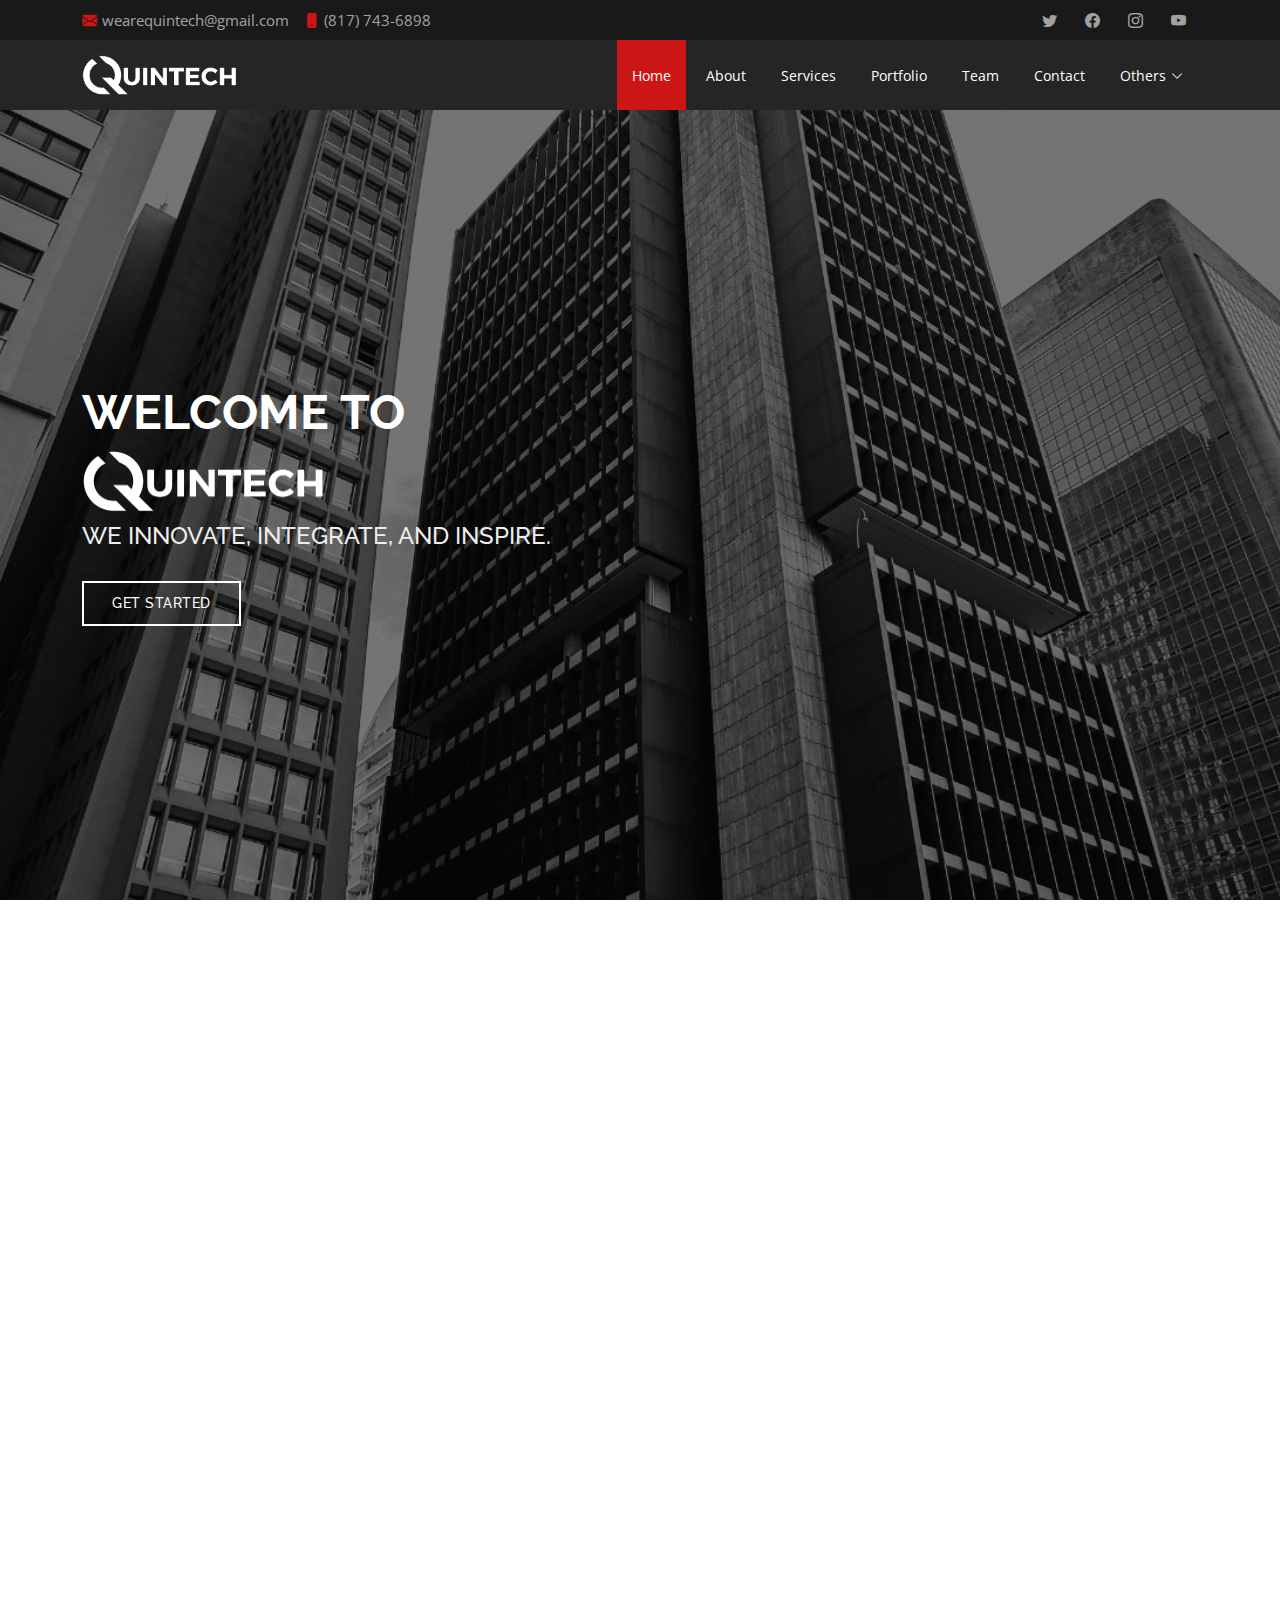
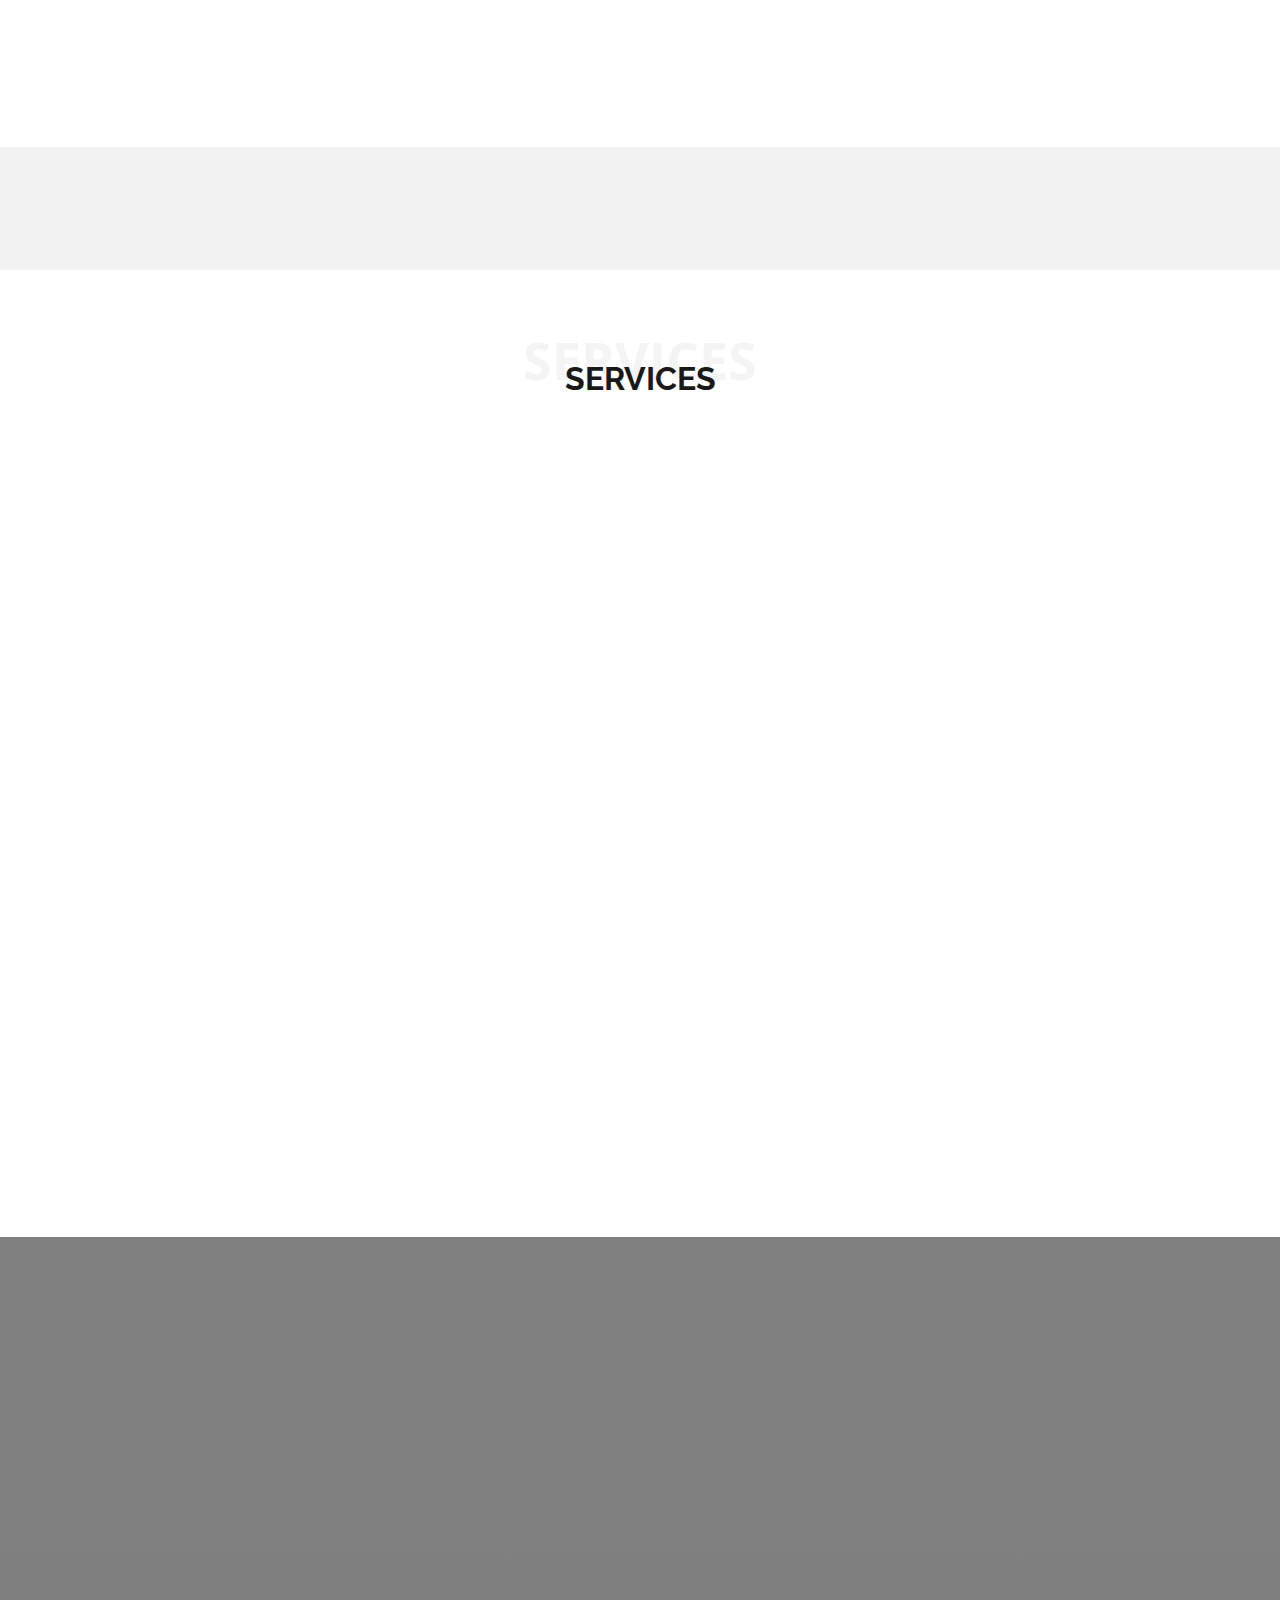
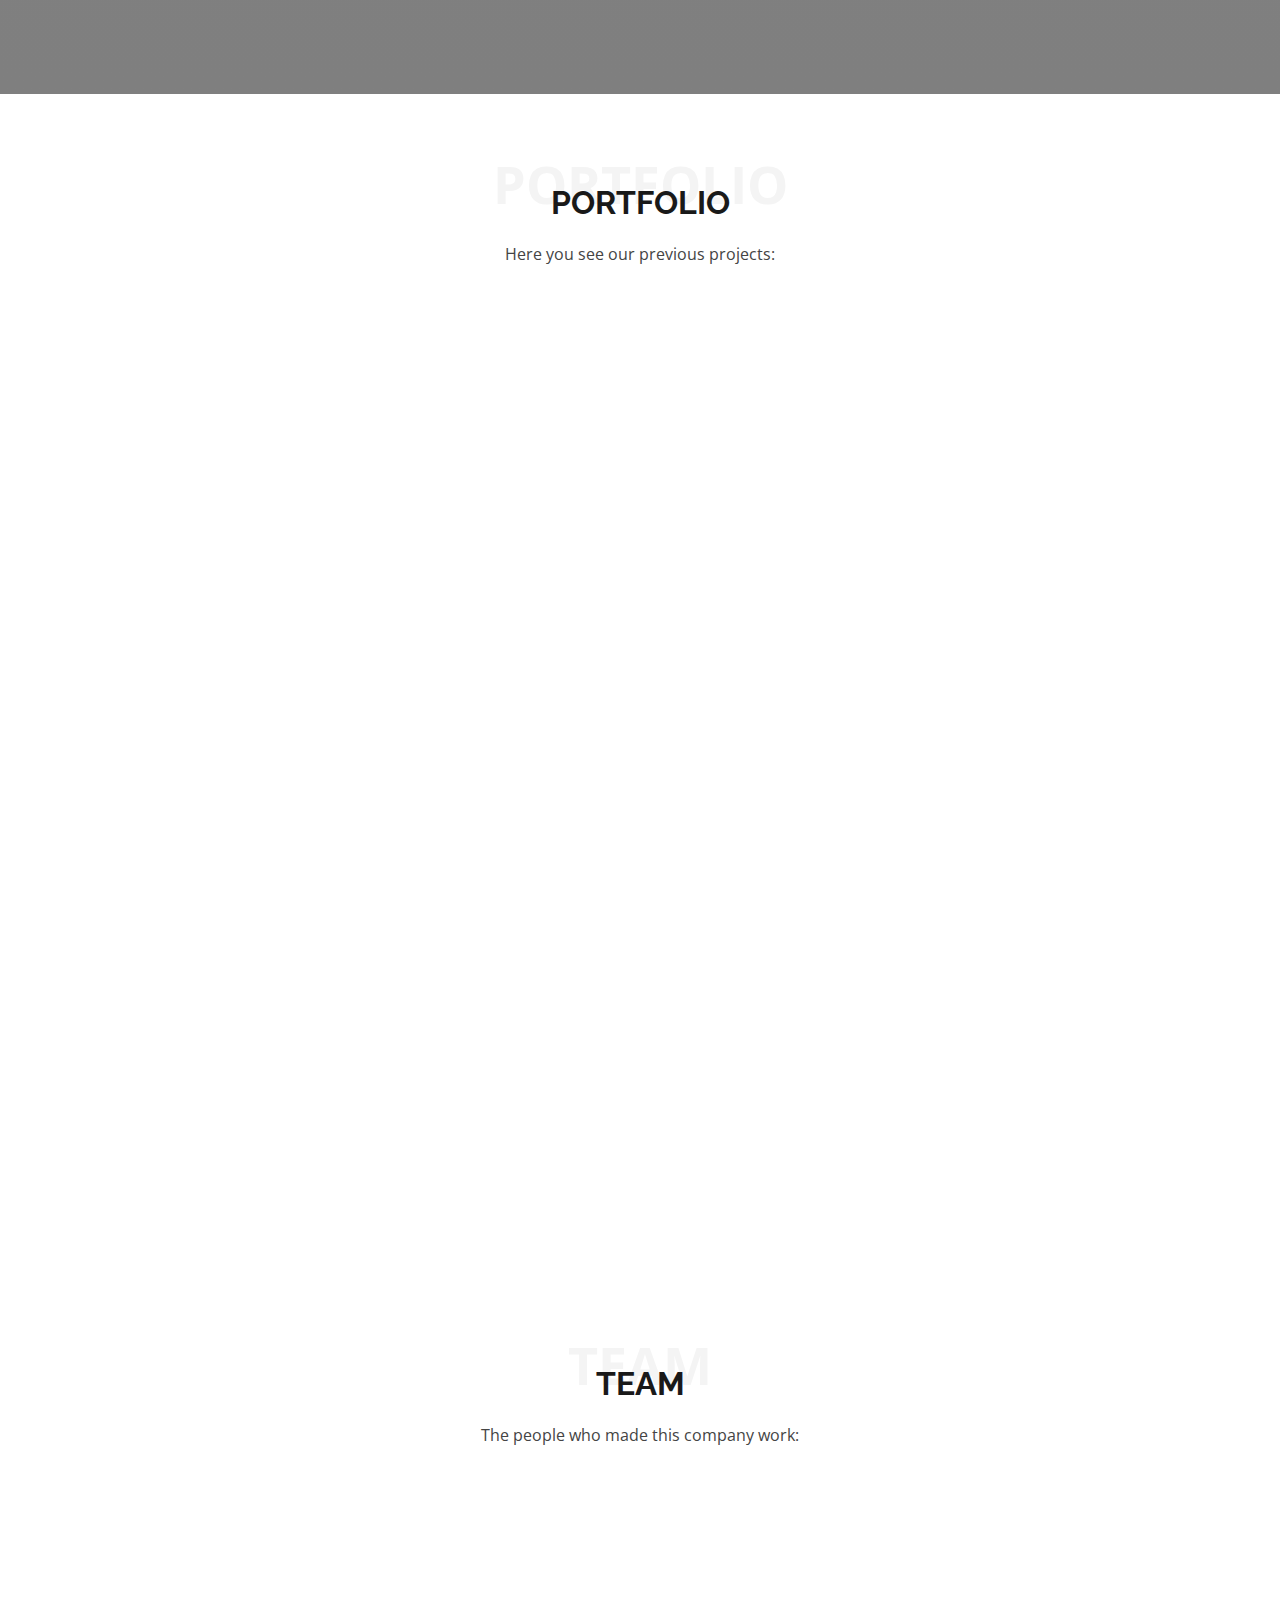
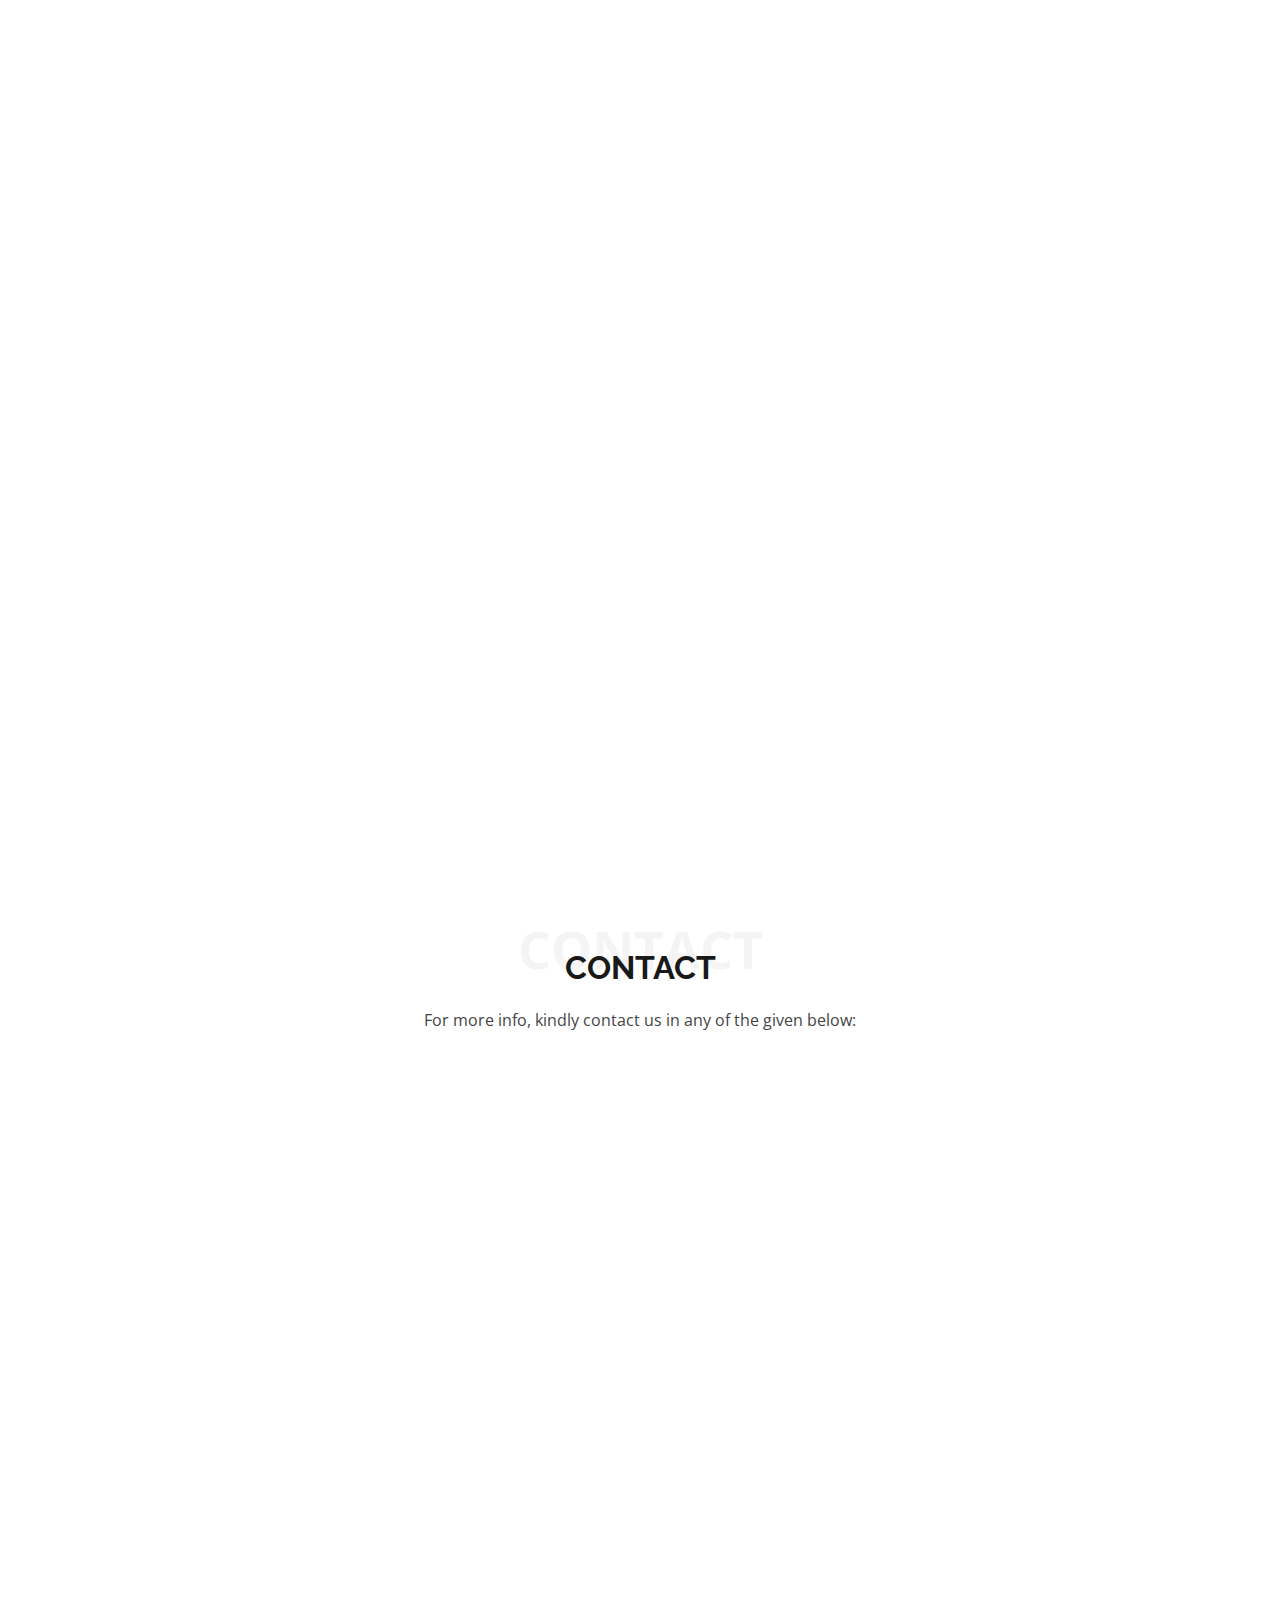
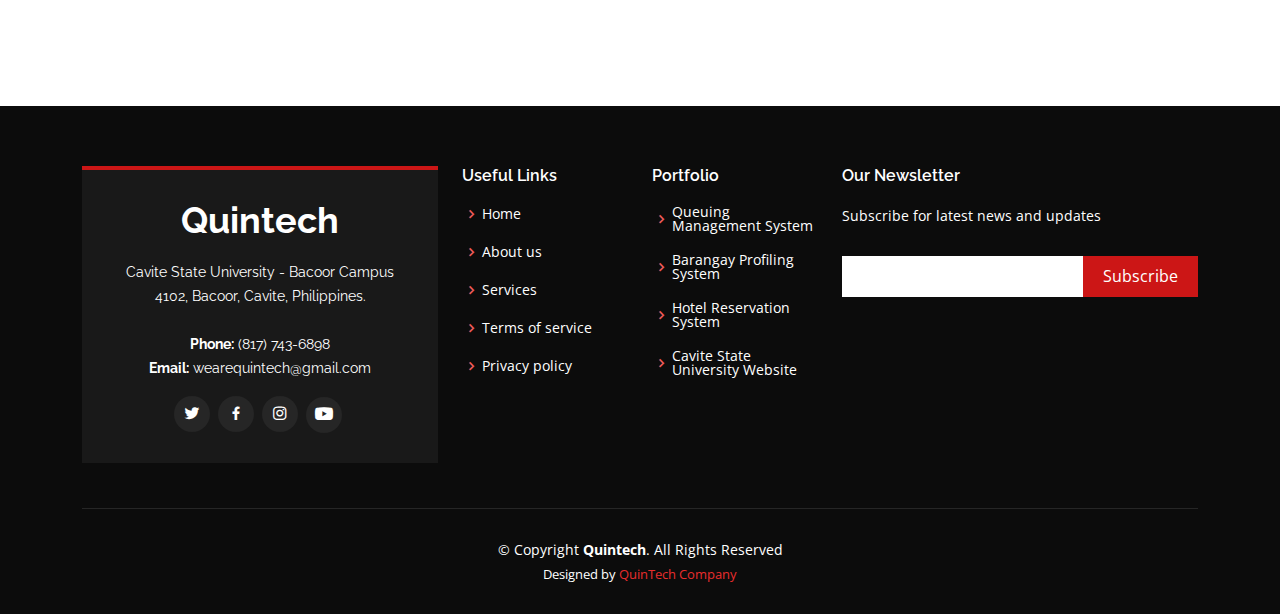
<file: index.html>
<!DOCTYPE html>
<html lang="en">

<head>
  <meta charset="utf-8">
  <meta content="width=device-width, initial-scale=1.0" name="viewport">

  <title>QuinTech</title>
  <meta content="" name="description">
  <meta content="" name="keywords">

  <!-- Favicons -->
  <link href="assets/img/fav.png" rel="icon">
  <link href="assets/img/apple-touch-icon.png" rel="apple-touch-icon">

  <!-- Google Fonts -->
  <link href="https://fonts.googleapis.com/css?family=Open+Sans:300,300i,400,400i,600,600i,700,700i|Raleway:300,300i,400,400i,500,500i,600,600i,700,700i|Poppins:300,300i,400,400i,500,500i,600,600i,700,700i" rel="stylesheet">

  <!-- Vendor CSS Files -->
  <link href="assets/vendor/aos/aos.css" rel="stylesheet">
  <link href="assets/vendor/bootstrap/css/bootstrap.min.css" rel="stylesheet">
  <link href="assets/vendor/bootstrap-icons/bootstrap-icons.css" rel="stylesheet">
  <link href="assets/vendor/boxicons/css/boxicons.min.css" rel="stylesheet">
  <link href="assets/vendor/glightbox/css/glightbox.min.css" rel="stylesheet">
  <link href="assets/vendor/swiper/swiper-bundle.min.css" rel="stylesheet">

  <!-- Template Main CSS File -->
  <link href="assets/css/style.css" rel="stylesheet">

  <!-- =======================================================
  * Template Name: Day
  * Updated: Sep 18 2023 with Bootstrap v5.3.2
  * Template URL: https://bootstrapmade.com/day-multipurpose-html-template-for-free/
  * Author: BootstrapMade.com
  * License: https://bootstrapmade.com/license/
  ======================================================== -->
</head>

<body >

  <!-- ======= Top Bar ======= -->
  <section id="topbar" class="d-flex align-items-center">
    <div class="container d-flex justify-content-center justify-content-md-between">
      <div class="contact-info d-flex align-items-center">
        <i class="bi bi-envelope-fill"></i><a href="mailto:wearequintech@gmail.com">wearequintech@gmail.com</a>
        <i class="bi bi-phone-fill phone-icon"></i> (817) 743-6898
      </div>
      <div class="social-links d-none d-md-block">
        <a href="https://twitter.com/QuintechCompany" class="twitter"><i class="bi bi-twitter"></i></a>
        <a href="https://www.facebook.com/profile.php?id=61553035555073" class="facebook"><i class="bi bi-facebook"></i></a>
        <a href="https://instagram.com/wearequintech?igshid=ZDNjOWIyZ3AxbTV1" class="instagram"><i class="bi bi-instagram"></i></a>
		<a href="https://www.youtube.com/@QuinTechOfficial/featured" class="instagram"><i class="bi bi-youtube"></i></a>
      </div>
    </div>
  </section>

  <!-- ======= Header ======= -->
  <header id="header" class="d-flex align-items-center">
    <div class="container d-flex align-items-center justify-content-between">
		
	  
      <!-- Uncomment below if you prefer to use an image logo -->
      <a href="index.html" class="logo"><img src="assets/img/logo.png" alt="" class="img-fluid"></a>

      <nav id="navbar" class="navbar">
        <ul>
          <li><a class="nav-link scrollto active" href="#hero">Home</a></li>
          <li><a class="nav-link scrollto" href="#about">About</a></li>
          <li><a class="nav-link scrollto" href="#services">Services</a></li>
          <li><a class="nav-link scrollto " href="#portfolio">Portfolio</a></li>
          <li><a class="nav-link scrollto" href="#team">Team</a></li>
		  <li><a class="nav-link scrollto" href="#contact">Contact</a></li>
          <li class="dropdown"><a href="#"><span>Others</span> <i class="bi bi-chevron-down"></i></a>
            <ul>
              <li><a href="Terms and Conditions for Quintech - TermsFeed.html">Terms of Service</a></li>
			  <li><a href="Privacy Policy for Quintech - TermsFeed.html">Privacy Policy</a></li>
              </li>
            </ul>
          </li>
          
        </ul>
        <i class="bi bi-list mobile-nav-toggle"></i>
      </nav><!-- .navbar -->

    </div>
  </header><!-- End Header -->

  <!-- ======= Hero Section ======= -->
  <section id="hero" class="d-flex align-items-center" >
    <div class="container position-relative" data-aos="fade-up" data-aos-delay="500">
      <h1 >Welcome to</h1>
	  <img src="assets/img/logo.png" alt="" class="img-fluid" style="width: 250px; margin-bottom:10px; ">
      <h2 >WE INNOVATE, INTEGRATE, AND INSPIRE.</h2>
      <a href="#about" class="btn-get-started scrollto" >Get Started</a>
    </div>
  </section><!-- End Hero -->

  <main id="main">

    <!-- ======= About Section ======= -->
    <section id="about" class="about">
      <div class="container">

        <div class="row">
          <div class="col-lg-6 order-1 order-lg-2" data-aos="fade-left">
            <img src="assets/img/team.png" class="img-fluid" alt="">
          </div>
          <div class="col-lg-6 pt-4 pt-lg-0 order-2 order-lg-1 content" data-aos="fade-right" style="">
            <h3>About Our Company</h3>
            <p style="text-indent: 30px; font-size:18px; text-align: justify; color: #000;">
              Quintech Company was established in 2023. The excellence of the products and services this organization provides is credited to the company’s five co-founders. Quintech will certainly compete and provide the best we can despite the fast progress in technology and the large number of firms that have been founded.
            </p>
            <p style="text-indent: 30px; font-size:18px; text-align: justify;">
              Aside from building websites, we focus on creating the best possible user experience when dealing with data. We believe that the society of the future will be more advanced, creative, and competent. We envision a world where human potential may be achieved through technological advancements, making it beneficial for everyone.
            </p>
          </div>
        </div>

      </div>
    </section><!-- End About Section -->

    <!-- ======= Why Us Section ======= -->
    <section id="why-us" class="why-us">
      <div class="container">

        <div class="row">

          <div class="col-lg-4" data-aos="fade-up">
            <div class="box">
              <span>01</span>
              <h4>Mission</h4>
              <p>Providing technical solutions is our ultimate goal. Expand creativity by putting ideas into practice.</p>
            </div>
          </div>

          <div class="col-lg-4 mt-4 mt-lg-0" data-aos="fade-up" data-aos-delay="150">
            <div class="box">
              <span>02</span>
              <h4>Vision</h4>
              <p>Conquer the world of science and technology while developing your individual skills to its utmost potential.</p>
            </div>
          </div>

          <div class="col-lg-4 mt-4 mt-lg-0" data-aos="fade-up" data-aos-delay="300">
            <div class="box">
              <span>03</span>
              <h4> Values</h4>
			  <p></p>
			  <p></p>
              <p>In this company, we appreciate people who has an <strong>Open-mind</strong>, <strong>Discipline</strong>,  and <strong>Competitiveness</strong>.</p> 

            </div>
          </div>	

        </div>

      </div>
    </section><!-- End Why Us Section -->

    <!-- ======= Clients Section ======= -->
    <section id="clients" class="clients">
      <div class="container" data-aos="zoom-in">

        <div class="row d-flex align-items-center">

          <div class="col-lg-2 col-md-4 col-6">
            <img src="assets/img/clients/mc.png" class="img-fluid" alt="">
          </div>

          <div class="col-lg-2 col-md-4 col-6">
            <img src="assets/img/clients/gc.png" class="img-fluid" alt="">
          </div>

          <div class="col-lg-2 col-md-4 col-6">
            <img src="assets/img/clients/cd.png" class="img-fluid" alt="">
          </div>

          <div class="col-lg-2 col-md-4 col-6">
            <img src="assets/img/clients/dxc.png" class="img-fluid" alt="">
          </div>

          <div class="col-lg-2 col-md-4 col-6">
            <img src="assets/img/clients/wix.png" class="img-fluid" alt="">
          </div>

          <div class="col-lg-2 col-md-4 col-6">
            <img src="assets/img/clients/am.png" class="img-fluid" alt="">
          </div>

        </div>

      </div>
    </section><!-- End Clients Section -->

    <!-- ======= Services Section ======= -->
    <section id="services" class="services">
      <div class="container">

        <div class="section-title">
          <span>Services</span>
          <h2>Services</h2>
          <p></p>
        </div>

        <div class="row">
          <div class="col-lg-4 col-md-6 d-flex align-items-stretch" data-aos="fade-up">
            <div class="icon-box">
              <div class="icon"><i class="bx bx-world"></i></div>
              <h4><a href="">Custom Website Applications</a></h4>
              <p>We create custom web application program that runs within any web browser. </p>
            </div>
          </div>

          <div class="col-lg-4 col-md-6 d-flex align-items-stretch mt-4 mt-md-0" data-aos="fade-up" data-aos-delay="150">
            <div class="icon-box">
              <div class="icon"><i class="bx bx-file"></i></div>
              <h4><a href="">Electronic commerce Applications</a></h4>
              <p>Services are often geared toward businesses looking to sell products online.</p>
            </div>
          </div>

          <div class="col-lg-4 col-md-6 d-flex align-items-stretch mt-4 mt-lg-0" data-aos="fade-up" data-aos-delay="300">
            <div class="icon-box">
              <div class="icon"><i class="bx bx-slideshow"></i></div>
              <h4><a href="">Web Support and Maintenance</a></h4>
              <p>We help maintain website and support any problems they encounter in it.</p>
            </div>
          </div>
			<div class="col-lg-4 col-md-6 d-flex align-items-stretch" data-aos="fade-up">
            <div class="icon-box">
              <div class="icon"><i class="bx bx-mobile"></i></div>
              <h4><a href="">Mobile Applications Development</a></h4>
              <p> Equip individuals with the skills to create applications for mobile devices. </p>
            </div>
          </div>

          <div class="col-lg-4 col-md-6 d-flex align-items-stretch mt-4 mt-md-0" data-aos="fade-up" data-aos-delay="150">
            <div class="icon-box">
              <div class="icon"><i class="bx bx-bug"></i></div>
              <h4><a href="">Information Tech Management</a></h4>
              <p>Concentrates on managing technology and services of an organization.</p>
            </div>
          </div>

          <div class="col-lg-4 col-md-6 d-flex align-items-stretch mt-4 mt-lg-0" data-aos="fade-up" data-aos-delay="300">
            <div class="icon-box">
              <div class="icon"><i class="bx bx-shield"></i></div>
              <h4><a href="">Cybersecurity and Data Privacy</a></h4>
              <p>Provide knowledge and skills needed to protect and secure data from cyber threats.</p>
            </div>
          </div>
          

        </div>

      </div>
    </section><!-- End Services Section -->

    <!-- ======= Cta Section ======= -->
    <section id="cta" class="cta">
      <div class="container" data-aos="zoom-in">

        <div class="text-center">
          <h3>Interested?</h3>
          <p> Are you interested on making a website for your business?</p><p> Do you want to make a personal blog website? </p><p>Then contact us now to get an amazing discount!</p>
          <a class="cta-btn" href="mailto:wearequintech@gmail.com">CLICK HERE!</a>
        </div>

      </div>
    </section><!-- End Cta Section -->

    <!-- ======= Portfolio Section ======= -->
    <section id="portfolio" class="portfolio">
      <div class="container">

        <div class="section-title">
          <span>Portfolio</span>
          <h2>Portfolio</h2>
          <p>Here you see our previous projects:</p>
        </div>

        <div class="row" data-aos="fade-up">
          <div class="col-lg-12 d-flex justify-content-center">
            <ul id="portfolio-flters">
              <li data-filter="*" class="filter-active">All</li>
              <li data-filter=".filter-app">Login</li>
              <li data-filter=".filter-card">Index</li>
              <li data-filter=".filter-web">Others</li>
            </ul>
          </div>
        </div>

        <div class="row portfolio-container" data-aos="fade-up" data-aos-delay="150">

          <div class="col-lg-4 col-md-6 portfolio-item filter-app">
            <img src="assets/img/portfolio/login1.png" class="img-fluid" alt="">
            <div class="portfolio-info">
              <h4>Profiling System</h4>
              <p>Login Page</p>
              <a href="assets/img/portfolio/login1.png" data-gallery="portfolioGallery" class="portfolio-lightbox preview-link" title="Profiling System: Login Page"><i class="bx bx-plus"></i></a>
              <a href="portfolio-details1.html" class="details-link" title="More Details"><i class="bx bx-link"></i></a>
            </div>
          </div>

          <div class="col-lg-4 col-md-6 portfolio-item filter-web">
            <img src="assets/img/portfolio/others1.png" class="img-fluid" alt="">
            <div class="portfolio-info">
              <h4>CvSU Website </h4>
              <p>About Page</p>
              <a href="assets/img/portfolio/others1.png" data-gallery="portfolioGallery" class="portfolio-lightbox preview-link" title="CvSU Website: About Page"><i class="bx bx-plus"></i></a>
              <a href="portfolio-details3.html" class="details-link" title="More Details"><i class="bx bx-link"></i></a>
            </div>
          </div>

          <div class="col-lg-4 col-md-6 portfolio-item filter-app">
            <img src="assets/img/portfolio/login2.png" class="img-fluid" alt="">
            <div class="portfolio-info">
              <h4>Queuing Management System</h4>
              <p>Login Page</p>
              <a href="assets/img/portfolio/login2.png" data-gallery="portfolioGallery" class="portfolio-lightbox preview-link" title="Queuing Management System: Login Page"><i class="bx bx-plus"></i></a>
              <a href="portfolio-details.html" class="details-link" title="More Details"><i class="bx bx-link"></i></a>
            </div>
          </div>

          <div class="col-lg-4 col-md-6 portfolio-item filter-card">
            <img src="assets/img/portfolio/index1.png" class="img-fluid" alt="">
            <div class="portfolio-info">
              <h4>Profiling System</h4>
              <p>Index</p>
              <a href="assets/img/portfolio/index1.png" data-gallery="portfolioGallery" class="portfolio-lightbox preview-link" title="Profiling System: Index"><i class="bx bx-plus"></i></a>
              <a href="portfolio-details1.html" class="details-link" title="More Details"><i class="bx bx-link"></i></a>
            </div>
          </div>

         

          <div class="col-lg-4 col-md-6 portfolio-item filter-app">
            <img src="assets/img/portfolio/login3.jpg" class="img-fluid" alt="">
            <div class="portfolio-info">
              <h4>Hotel Reservation System</h4>
              <p>Login Page</p>
              <a href="assets/img/portfolio/login3.jpg" data-gallery="portfolioGallery" class="portfolio-lightbox preview-link" title="Hotel Reservation System: Login Page"><i class="bx bx-plus"></i></a>
              <a href="portfolio-details2.html" class="details-link" title="More Details"><i class="bx bx-link"></i></a>
            </div>
          </div>

          <div class="col-lg-4 col-md-6 portfolio-item filter-card">
            <img src="assets/img/portfolio/index2.png" class="img-fluid" alt="">
            <div class="portfolio-info">
              <h4>Hotel Reservation System</h4>
              <p>Index</p>
              <a href="assets/img/portfolio/index2.png" data-gallery="portfolioGallery" class="portfolio-lightbox preview-link" title="Hotel Reservation System: Index"><i class="bx bx-plus"></i></a>
              <a href="portfolio-details2.html" class="details-link" title="More Details"><i class="bx bx-link"></i></a>
            </div>
          </div>

          <div class="col-lg-4 col-md-6 portfolio-item filter-card">
            <img src="assets/img/portfolio/index3.png" class="img-fluid" alt="">
            <div class="portfolio-info">
              <h4>Queuing Management System</h4>
              <p>Index</p>
              <a href="assets/img/portfolio/index3.png" data-gallery="portfolioGallery" class="portfolio-lightbox preview-link" title="Queuing Management System: Index"><i class="bx bx-plus"></i></a>
              <a href="portfolio-details.html" class="details-link" title="More Details"><i class="bx bx-link"></i></a>
            </div>
          </div>

          <div class="col-lg-4 col-md-6 portfolio-item filter-web">
            <img src="assets/img/portfolio/others3.png" class="img-fluid" alt="">
            <div class="portfolio-info">
              <h4>Hotel Reservation System</h4>
              <p>Services</p>
              <a href="assets/img/portfolio/others3.png" data-gallery="portfolioGallery" class="portfolio-lightbox preview-link" title="Hotel Reservation System: Services"><i class="bx bx-plus"></i></a>
              <a href="portfolio-details2.html" class="details-link" title="More Details"><i class="bx bx-link"></i></a>
            </div>
          </div>
		  
		  
		  <div class="col-lg-4 col-md-6 portfolio-item filter-web">
            <img src="assets/img/portfolio/others4.png" class="img-fluid" alt="">
            <div class="portfolio-info">
              <h4>Queuing Management System</h4>
              <p>Services</p>
              <a href="assets/img/portfolio/others4.png" data-gallery="portfolioGallery" class="portfolio-lightbox preview-link" title="Queuing Management System: Services"><i class="bx bx-plus"></i></a>
              <a href="portfolio-details.html" class="details-link" title="More Details"><i class="bx bx-link"></i></a>
            </div>
          </div>
		  
		  
		
		<div class="col-lg-4 col-md-6 portfolio-item filter-card">
            <img src="assets/img/portfolio/index4.png" class="img-fluid" alt="">
            <div class="portfolio-info">
              <h4>CvSU Website</h4>
              <p>Index</p>
              <a href="assets/img/portfolio/index4.png" data-gallery="portfolioGallery" class="portfolio-lightbox preview-link" title="CvSU Website: Index"><i class="bx bx-plus"></i></a>
              <a href="portfolio-details3.html" class="details-link" title="More Details"><i class="bx bx-link"></i></a>
            </div>
          </div>
		  <div class="col-lg-4 col-md-6 portfolio-item filter-web">
            <img src="assets/img/portfolio/others5.png" class="img-fluid" alt="">
            <div class="portfolio-info">
              <h4>CvSU Website</h4>
              <p>Gallery</p>
              <a href="assets/img/portfolio/others5.png" data-gallery="portfolioGallery" class="portfolio-lightbox preview-link" title="CvSU Website: Gallery"><i class="bx bx-plus"></i></a>
              <a href="portfolio-details3.html" class="details-link" title="More Details"><i class="bx bx-link"></i></a>
            </div>
          </div>
		  
		   <div class="col-lg-4 col-md-6 portfolio-item filter-web">
            <img src="assets/img/portfolio/others2.png" class="img-fluid" alt="">
            <div class="portfolio-info">
              <h4>Profiling System</h4>
              <p>Events </p>
              <a href="assets/img/portfolio/others2.png" data-gallery="portfolioGallery" class="portfolio-lightbox preview-link" title="Profiling System: Events"><i class="bx bx-plus"></i></a>
              <a href="portfolio-details1.html" class="details-link" title="More Details"><i class="bx bx-link"></i></a>
            </div>
          </div>
        </div>

      </div>
    </section><!-- End Portfolio Section -->

    <!-- ======= Pricing Section ======= -->


    <!-- ======= Team Section ======= -->
    <section id="team" class="team">
      <div class="container">

        <div class="section-title">
          <span>Team</span>
          <h2>Team</h2>
          <p>The people who made this company work:</p>
        </div>

        <div class="row">
          <div class="col-lg-4 col-md-6 d-flex align-items-stretch" data-aos="zoom-in">
            <div class="member">
              <img src="assets/img/team/t5.jpg" alt="">
              <h4>Donna Virtudez</h4>
              <span><Strong>Chief Executive Officer</Strong></span>
              <p style="color: #000000">
                A responsible CEO who always makes sure that the organization still aligns with the intended goals and plans for the future.
              </p>
              <div class="social">
                <a href="https://x.com/dddoughna?t=AOjHvikbPdb2zIkggsPD1Q&s=09"><i class="bi bi-twitter"></i></a>
                <a href="https://www.facebook.com/dnn.virtudez"><i class="bi bi-facebook"></i></a>
                <a href="https://instagram.com/dddoughna?igshid=NGVhN2U2NjQ0Yg=="><i class="bi bi-instagram"></i></a>
              </div>
            </div>
          </div>

          <div class="col-lg-4 col-md-6 d-flex align-items-stretch" data-aos="zoom-in">
            <div class="member">
              <img src="assets/img/team/t1.jpg" alt="">
              <h4>Allen James Datuin</h4>
              <span><strong>Director</strong></span>
              <p style="color: #000000">
                A passionate Director that leads the team towards innovation, strategic growth, and success.
              </p>
              <div class="social">
                <a href="https://www.facebook.com/Ajames.datuin0901"><i class="bi bi-twitter"></i></a>
                <a href="https://www.facebook.com/Ajames.datuin0901"><i class="bi bi-facebook"></i></a>
                <a href="https://www.instagram.com/a.jamesdatuin01/"><i class="bi bi-instagram"></i></a>
              </div>
            </div>
          </div>

          <div class="col-lg-4 col-md-6 d-flex align-items-stretch" data-aos="zoom-in">
            <div class="member">
              <img src="assets/img/team/t3.jpg" alt="">
              <h4>Neil Yvan Caliwan</h4>
              <span><strong>Chief Information Officer</strong></span>
              <p style="color: #000000">
                A reliable CIO that helps the team develop strategies to ensure that the company's vision can still be fulfilled.
              </p>
              <div class="social">
				<a href="https://www.facebook.com/nycaliwan.03?mibextid=ZbWKwL"><i class="bi bi-twitter"></i></a>
                <a href="https://www.facebook.com/nycaliwan.03?mibextid=ZbWKwL"><i class="bi bi-facebook"></i></a>
                <a href="https://instagram.com/yvancali_1?igshid=NGVhN2U2NjQ0Yg=="><i class="bi bi-instagram"></i></a>
              </div>
            </div>
          </div>
		  
		  <div class="col-lg-4 col-md-6 d-flex align-items-stretch" data-aos="zoom-in" style="margin-left: auto;">
            <div class="member">
              <img src="assets/img/team/t2.jpg" alt="" >
              <h4>Kurt Baron Macaranas</h4>
              <span><strong>Project Manager</strong></span>
              <p style="color: #000000">
                An enthusiastic Project Manager who provides well-planned, well-developed, and well-implemented projects.
              </p>
              <div class="social">
				<a href="https://www.facebook.com/Kurtmacaranas14?mibextid=ZbWKwL"><i class="bi bi-twitter"></i></a>
                <a href="https://www.facebook.com/Kurtmacaranas14?mibextid=ZbWKwL"><i class="bi bi-facebook"></i></a>
                <a href="https://www.instagram.com/macskurt/"><i class="bi bi-instagram"></i></a>
              </div>
            </div>
          </div>
		  

          <div class="col-lg-4 col-md-6 d-flex align-items-stretch" data-aos="zoom-in" style="margin-right: auto;">
            <div class="member">
              <img src="assets/img/team/t4.png" alt="">
              <h4>Matthew Isaac Bides</h4>
              <span><strong>Chief Technology Officer</strong></span>
              <p style="color: #000000">
                An innovative CTO who seeks and monitors new releases of technological advancements that enhance the company's products and services.
              </p>
              <div class="social">
                <a href="https://twitter.com/BidesIsaac"><i class="bi bi-twitter"></i></a>
                <a href="https://www.facebook.com/lagingbadtrip.namakulet"><i class="bi bi-facebook"></i></a>
                <a href="https://www.instagram.com/matt_bides/"><i class="bi bi-instagram"></i></a>
              </div>
            </div>
          </div>

          

        </div>

      </div>
    </section><!-- End Team Section -->

    <!-- ======= Contact Section ======= -->
    <section id="contact" class="contact">
      <div class="container">

        <div class="section-title">
          <span>Contact</span>
          <h2>Contact</h2>
          <p>For more info, kindly contact us in any of the given below:</p>
        </div>

        <div class="row" data-aos="fade-up">
          <div class="col-lg-6">
            <div class="info-box mb-4">
              <i class="bx bx-map"></i>
              <h3>Our Address</h3>
              <p>Cavite State University - Bacoor Campus, Bacoor, Cavite.</p>
            </div>
          </div>

          <div class="col-lg-3 col-md-6">
            <div class="info-box  mb-4">
              <i class="bx bx-envelope"></i>
              <h3>Email Us</h3>
              <p>wearequintech@gmail.com</p>
            </div>
          </div>

          <div class="col-lg-3 col-md-6">
            <div class="info-box  mb-4">
              <i class="bx bx-phone-call"></i>
              <h3>Call Us</h3>
              <p>(817) 743-6898</p>
            </div>
          </div>

        </div>

        <div class="row" data-aos="fade-up">

          <div class="col-lg-6 ">
            <iframe class="mb-4 mb-lg-0" src="https://www.google.com/maps/embed?pb=!1m18!1m12!1m3!1d7728.492551893659!2d120.98262883794918!3d14.412961712080733!2m3!1f0!2f0!3f0!3m2!1i1024!2i768!4f13.1!3m3!1m2!1s0x3397d22f4810979f%3A0xaf0dae4457b7d498!2sCavite%20State%20University%20-%20Bacoor%20Campus!5e0!3m2!1sen!2sph!4v1698966659589!5m2!1sen!2sph" frameborder="0" style="border:0; width: 100%; height: 384px;" allowfullscreen></iframe>
          </div>

          <div class="col-lg-6">
            <form action="forms/contact.php" method="post" role="form" class="php-email-form">
              <div class="row">
                <div class="col-md-6 form-group">
                  <input type="text" name="name" class="form-control" id="name" placeholder="Your Name" required>
                </div>
                <div class="col-md-6 form-group mt-3 mt-md-0">
                  <input type="email" class="form-control" name="email" id="email" placeholder="Your Email" required>
                </div>
              </div>
              <div class="form-group mt-3">
                <input type="text" class="form-control" name="subject" id="subject" placeholder="Subject" required>
              </div>
              <div class="form-group mt-3">
                <textarea class="form-control" name="message" rows="5" placeholder="Message" required></textarea>
              </div>
              <div class="my-3">
                <div class="loading">Loading</div>
                <div class="error-message"></div>
                <div class="sent-message">Your message has been sent. Thank you!</div>
              </div>
              <div class="text-center"><button type="submit">Send Message</button></div>
            </form>
          </div>

        </div>

      </div>
    </section><!-- End Contact Section -->

  </main><!-- End #main -->

  <!-- ======= Footer ======= -->
  <footer id="footer">
    <div class="footer-top">
      <div class="container">
        <div class="row">

          <div class="col-lg-4 col-md-6">
            <div class="footer-info">
              <h3>Quintech</h3>
              <p>
                Cavite State University - Bacoor Campus <br>
                4102, Bacoor, Cavite, Philippines.<br><br>
                <strong>Phone:</strong> (817) 743-6898<br>
                <strong>Email:</strong> wearequintech@gmail.com<br>
              </p>
              <div class="social-links mt-3">
                <a href="https://twitter.com/QuintechCompany" class="twitter"><i class="bx bxl-twitter"></i></a>
                <a href="https://www.facebook.com/profile.php?id=61553035555073" class="facebook"><i class="bx bxl-facebook"></i></a>
                <a href="https://instagram.com/wearequintech?igshid=ZDNjOWIyZ3AxbTV1" class="instagram"><i class="bx bxl-instagram"></i></a>
				<a href="https://www.youtube.com/@QuinTechOfficial/featured" class="instagram"><i class="bi bi-youtube"></i></a>
              </div>
            </div>
          </div>

          <div class="col-lg-2 col-md-6 footer-links">
            <h4>Useful Links</h4>
            <ul>
              <li><i class="bx bx-chevron-right"></i> <a href="#heroz">Home</a></li>
              <li><i class="bx bx-chevron-right"></i> <a href="#about">About us</a></li>
              <li><i class="bx bx-chevron-right"></i> <a href="#services">Services</a></li>
              <li><i class="bx bx-chevron-right"></i> <a href="Terms and Conditions for Quintech - TermsFeed.html">Terms of service</a></li>
              <li><i class="bx bx-chevron-right"></i> <a href="Privacy Policy for Quintech - TermsFeed.html">Privacy policy</a></li>
            </ul>
          </div>

        <div class="col-lg-2 col-md-6 footer-links">
            <h4>Portfolio</h4>
            <ul>
              <li><i class="bx bx-chevron-right"></i> <a href="portfolio-details.html">Queuing Management System</a></li>
              <li><i class="bx bx-chevron-right"></i> <a href="portfolio-details1.html">Barangay Profiling System</a></li>
              <li><i class="bx bx-chevron-right"></i> <a href="portfolio-details2.html">Hotel Reservation System</a></li>
              <li><i class="bx bx-chevron-right"></i> <a href="portfolio-details3.html">Cavite State University Website</a></li>
            </ul>
          </div>

          <div class="col-lg-4 col-md-6 footer-newsletter">
            <h4>Our Newsletter</h4>
            <p>Subscribe for latest news and updates</p>
            <form action="" method="post">
              <input type="email" name="email"><input type="submit" value="Subscribe">
            </form>

          </div>

        </div>
      </div>
    </div>

    <div class="container">
      <div class="copyright">
        &copy; Copyright <strong><span>Quintech</span></strong>. All Rights Reserved
      </div>
      <div class="credits">
        <!-- All the links in the footer should remain intact. -->
        <!-- You can delete the links only if you purchased the pro version. -->
        <!-- Licensing information: https://bootstrapmade.com/license/ -->
        <!-- Purchase the pro version with working PHP/AJAX contact form: https://bootstrapmade.com/day-multipurpose-html-template-for-free/ -->
        Designed by <a href="https://bootstrapmade.com/">QuinTech Company</a>
      </div>
    </div>
  </footer><!-- End Footer -->

  <a href="#" class="back-to-top d-flex align-items-center justify-content-center"><i class="bi bi-arrow-up-short"></i></a>
  <div id="preloader"></div>

  <!-- Vendor JS Files -->
  <script src="assets/vendor/aos/aos.js"></script>
  <script src="assets/vendor/bootstrap/js/bootstrap.bundle.min.js"></script>
  <script src="assets/vendor/glightbox/js/glightbox.min.js"></script>
  <script src="assets/vendor/isotope-layout/isotope.pkgd.min.js"></script>
  <script src="assets/vendor/swiper/swiper-bundle.min.js"></script>
  <script src="assets/vendor/php-email-form/validate.js"></script>

  <!-- Template Main JS File -->
  <script src="assets/js/main.js"></script>

</body>

</html>
</file>
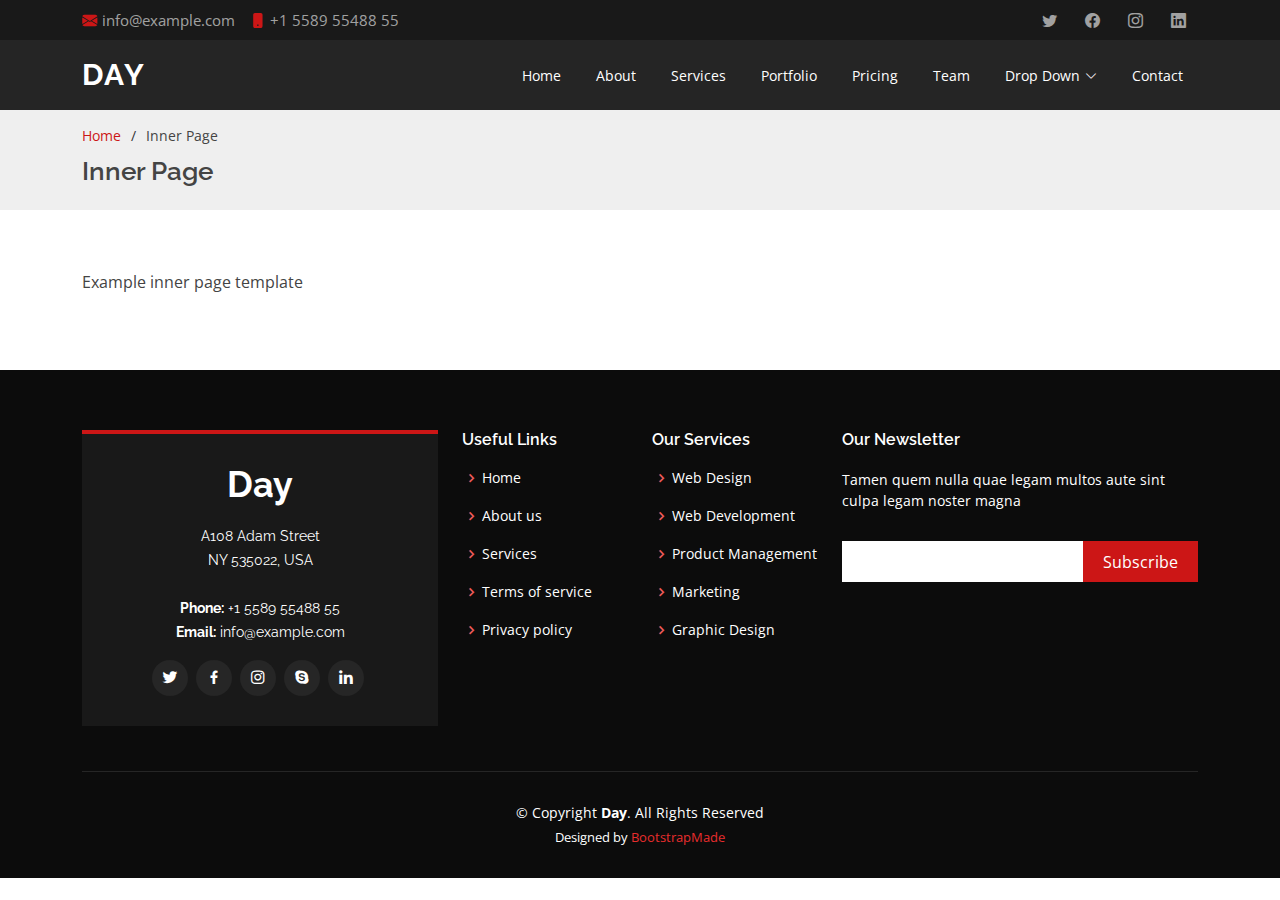
<file: inner-page.html>
<!DOCTYPE html>
<html lang="en">

<head>
  <meta charset="utf-8">
  <meta content="width=device-width, initial-scale=1.0" name="viewport">

  <title>Inner Page - Day Bootstrap Template</title>
  <meta content="" name="description">
  <meta content="" name="keywords">

  <!-- Favicons -->
  <link href="assets/img/favicon.png" rel="icon">
  <link href="assets/img/apple-touch-icon.png" rel="apple-touch-icon">

  <!-- Google Fonts -->
  <link href="https://fonts.googleapis.com/css?family=Open+Sans:300,300i,400,400i,600,600i,700,700i|Raleway:300,300i,400,400i,500,500i,600,600i,700,700i|Poppins:300,300i,400,400i,500,500i,600,600i,700,700i" rel="stylesheet">

  <!-- Vendor CSS Files -->
  <link href="assets/vendor/aos/aos.css" rel="stylesheet">
  <link href="assets/vendor/bootstrap/css/bootstrap.min.css" rel="stylesheet">
  <link href="assets/vendor/bootstrap-icons/bootstrap-icons.css" rel="stylesheet">
  <link href="assets/vendor/boxicons/css/boxicons.min.css" rel="stylesheet">
  <link href="assets/vendor/glightbox/css/glightbox.min.css" rel="stylesheet">
  <link href="assets/vendor/swiper/swiper-bundle.min.css" rel="stylesheet">

  <!-- Template Main CSS File -->
  <link href="assets/css/style.css" rel="stylesheet">

  <!-- =======================================================
  * Template Name: Day
  * Updated: Sep 18 2023 with Bootstrap v5.3.2
  * Template URL: https://bootstrapmade.com/day-multipurpose-html-template-for-free/
  * Author: BootstrapMade.com
  * License: https://bootstrapmade.com/license/
  ======================================================== -->
</head>

<body>

  <!-- ======= Top Bar ======= -->
  <section id="topbar" class="d-flex align-items-center">
    <div class="container d-flex justify-content-center justify-content-md-between">
      <div class="contact-info d-flex align-items-center">
        <i class="bi bi-envelope-fill"></i><a href="mailto:contact@example.com">info@example.com</a>
        <i class="bi bi-phone-fill phone-icon"></i> +1 5589 55488 55
      </div>
      <div class="social-links d-none d-md-block">
        <a href="#" class="twitter"><i class="bi bi-twitter"></i></a>
        <a href="#" class="facebook"><i class="bi bi-facebook"></i></a>
        <a href="#" class="instagram"><i class="bi bi-instagram"></i></a>
        <a href="#" class="linkedin"><i class="bi bi-linkedin"></i></i></a>
      </div>
    </div>
  </section>

  <!-- ======= Header ======= -->
  <header id="header" class="d-flex align-items-center">
    <div class="container d-flex align-items-center justify-content-between">

      <h1 class="logo"><a href="index.html">Day</a></h1>
      <!-- Uncomment below if you prefer to use an image logo -->
      <!-- <a href="index.html" class="logo"><img src="assets/img/logo.png" alt="" class="img-fluid"></a>-->

      <nav id="navbar" class="navbar">
        <ul>
          <li><a class="nav-link scrollto " href="#hero">Home</a></li>
          <li><a class="nav-link scrollto" href="#about">About</a></li>
          <li><a class="nav-link scrollto" href="#services">Services</a></li>
          <li><a class="nav-link scrollto " href="#portfolio">Portfolio</a></li>
          <li><a class="nav-link scrollto" href="#pricing">Pricing</a></li>
          <li><a class="nav-link scrollto" href="#team">Team</a></li>
          <li class="dropdown"><a href="#"><span>Drop Down</span> <i class="bi bi-chevron-down"></i></a>
            <ul>
              <li><a href="#">Drop Down 1</a></li>
              <li class="dropdown"><a href="#"><span>Deep Drop Down</span> <i class="bi bi-chevron-right"></i></a>
                <ul>
                  <li><a href="#">Deep Drop Down 1</a></li>
                  <li><a href="#">Deep Drop Down 2</a></li>
                  <li><a href="#">Deep Drop Down 3</a></li>
                  <li><a href="#">Deep Drop Down 4</a></li>
                  <li><a href="#">Deep Drop Down 5</a></li>
                </ul>
              </li>
              <li><a href="#">Drop Down 2</a></li>
              <li><a href="#">Drop Down 3</a></li>
              <li><a href="#">Drop Down 4</a></li>
            </ul>
          </li>
          <li><a class="nav-link scrollto" href="#contact">Contact</a></li>
        </ul>
        <i class="bi bi-list mobile-nav-toggle"></i>
      </nav><!-- .navbar -->

    </div>
  </header><!-- End Header -->

  <main id="main">

    <!-- ======= Breadcrumbs ======= -->
    <section id="breadcrumbs" class="breadcrumbs">
      <div class="container">

        <ol>
          <li><a href="index.html">Home</a></li>
          <li>Inner Page</li>
        </ol>
        <h2>Inner Page</h2>

      </div>
    </section><!-- End Breadcrumbs -->

    <section class="inner-page">
      <div class="container">
        <p>
          Example inner page template
        </p>
      </div>
    </section>

  </main><!-- End #main -->

  <!-- ======= Footer ======= -->
  <footer id="footer">
    <div class="footer-top">
      <div class="container">
        <div class="row">

          <div class="col-lg-4 col-md-6">
            <div class="footer-info">
              <h3>Day</h3>
              <p>
                A108 Adam Street <br>
                NY 535022, USA<br><br>
                <strong>Phone:</strong> +1 5589 55488 55<br>
                <strong>Email:</strong> info@example.com<br>
              </p>
              <div class="social-links mt-3">
                <a href="#" class="twitter"><i class="bx bxl-twitter"></i></a>
                <a href="#" class="facebook"><i class="bx bxl-facebook"></i></a>
                <a href="#" class="instagram"><i class="bx bxl-instagram"></i></a>
                <a href="#" class="google-plus"><i class="bx bxl-skype"></i></a>
                <a href="#" class="linkedin"><i class="bx bxl-linkedin"></i></a>
              </div>
            </div>
          </div>

          <div class="col-lg-2 col-md-6 footer-links">
            <h4>Useful Links</h4>
            <ul>
              <li><i class="bx bx-chevron-right"></i> <a href="#">Home</a></li>
              <li><i class="bx bx-chevron-right"></i> <a href="#">About us</a></li>
              <li><i class="bx bx-chevron-right"></i> <a href="#">Services</a></li>
              <li><i class="bx bx-chevron-right"></i> <a href="#">Terms of service</a></li>
              <li><i class="bx bx-chevron-right"></i> <a href="#">Privacy policy</a></li>
            </ul>
          </div>

          <div class="col-lg-2 col-md-6 footer-links">
            <h4>Our Services</h4>
            <ul>
              <li><i class="bx bx-chevron-right"></i> <a href="#">Web Design</a></li>
              <li><i class="bx bx-chevron-right"></i> <a href="#">Web Development</a></li>
              <li><i class="bx bx-chevron-right"></i> <a href="#">Product Management</a></li>
              <li><i class="bx bx-chevron-right"></i> <a href="#">Marketing</a></li>
              <li><i class="bx bx-chevron-right"></i> <a href="#">Graphic Design</a></li>
            </ul>
          </div>

          <div class="col-lg-4 col-md-6 footer-newsletter">
            <h4>Our Newsletter</h4>
            <p>Tamen quem nulla quae legam multos aute sint culpa legam noster magna</p>
            <form action="" method="post">
              <input type="email" name="email"><input type="submit" value="Subscribe">
            </form>

          </div>

        </div>
      </div>
    </div>

    <div class="container">
      <div class="copyright">
        &copy; Copyright <strong><span>Day</span></strong>. All Rights Reserved
      </div>
      <div class="credits">
        <!-- All the links in the footer should remain intact. -->
        <!-- You can delete the links only if you purchased the pro version. -->
        <!-- Licensing information: https://bootstrapmade.com/license/ -->
        <!-- Purchase the pro version with working PHP/AJAX contact form: https://bootstrapmade.com/day-multipurpose-html-template-for-free/ -->
        Designed by <a href="https://bootstrapmade.com/">BootstrapMade</a>
      </div>
    </div>
  </footer><!-- End Footer -->

  <a href="#" class="back-to-top d-flex align-items-center justify-content-center"><i class="bi bi-arrow-up-short"></i></a>
  <div id="preloader"></div>

  <!-- Vendor JS Files -->
  <script src="assets/vendor/aos/aos.js"></script>
  <script src="assets/vendor/bootstrap/js/bootstrap.bundle.min.js"></script>
  <script src="assets/vendor/glightbox/js/glightbox.min.js"></script>
  <script src="assets/vendor/isotope-layout/isotope.pkgd.min.js"></script>
  <script src="assets/vendor/swiper/swiper-bundle.min.js"></script>
  <script src="assets/vendor/php-email-form/validate.js"></script>

  <!-- Template Main JS File -->
  <script src="assets/js/main.js"></script>

</body>

</html>
</file>
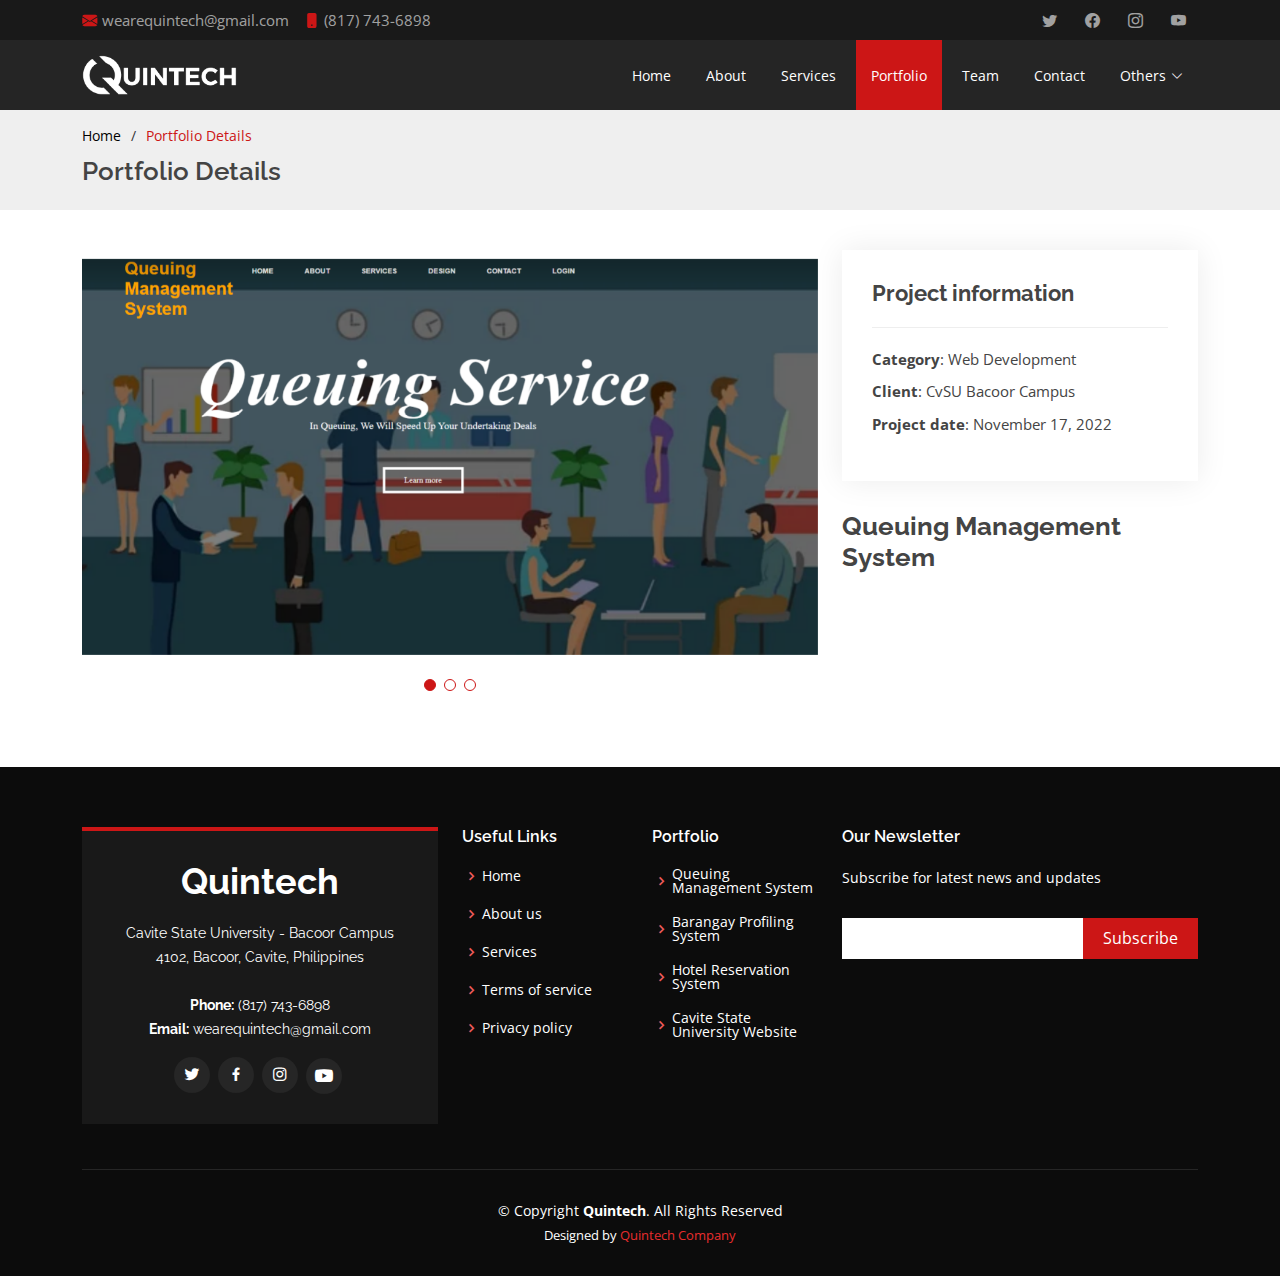
<file: portfolio-details.html>
<!DOCTYPE html>
<html lang="en">

<head>
  <meta charset="utf-8">
  <meta content="width=device-width, initial-scale=1.0" name="viewport">

  <title>Portfolio Details</title>
  <meta content="" name="description">
  <meta content="" name="keywords">

  <!-- Favicons -->
  <link href="assets/img/fav.png" rel="icon">
  <link href="assets/img/apple-touch-icon.png" rel="apple-touch-icon">

  <!-- Google Fonts -->
  <link href="https://fonts.googleapis.com/css?family=Open+Sans:300,300i,400,400i,600,600i,700,700i|Raleway:300,300i,400,400i,500,500i,600,600i,700,700i|Poppins:300,300i,400,400i,500,500i,600,600i,700,700i" rel="stylesheet">

  <!-- Vendor CSS Files -->
  <link href="assets/vendor/aos/aos.css" rel="stylesheet">
  <link href="assets/vendor/bootstrap/css/bootstrap.min.css" rel="stylesheet">
  <link href="assets/vendor/bootstrap-icons/bootstrap-icons.css" rel="stylesheet">
  <link href="assets/vendor/boxicons/css/boxicons.min.css" rel="stylesheet">
  <link href="assets/vendor/glightbox/css/glightbox.min.css" rel="stylesheet">
  <link href="assets/vendor/swiper/swiper-bundle.min.css" rel="stylesheet">

  <!-- Template Main CSS File -->
  <link href="assets/css/style.css" rel="stylesheet">

  <!-- =======================================================
  * Template Name: Day
  * Updated: Sep 18 2023 with Bootstrap v5.3.2
  * Template URL: https://bootstrapmade.com/day-multipurpose-html-template-for-free/
  * Author: BootstrapMade.com
  * License: https://bootstrapmade.com/license/
  ======================================================== -->
</head>

<body>

  <!-- ======= Top Bar ======= -->
 <section id="topbar" class="d-flex align-items-center">
    <div class="container d-flex justify-content-center justify-content-md-between">
      <div class="contact-info d-flex align-items-center">
        <i class="bi bi-envelope-fill"></i><a href="mailto:wearequintech@gmail.com">wearequintech@gmail.com</a>
        <i class="bi bi-phone-fill phone-icon"></i> (817) 743-6898
      </div>
      <div class="social-links d-none d-md-block">
        <a href="https://twitter.com/QuintechCompany" class="twitter"><i class="bi bi-twitter"></i></a>
        <a href="https://www.facebook.com/profile.php?id=61553035555073" class="facebook"><i class="bi bi-facebook"></i></a>
        <a href="https://instagram.com/wearequintech?igshid=ZDNjOWIyZ3AxbTV1" class="instagram"><i class="bi bi-instagram"></i></a>
		<a href="https://www.youtube.com/@QuinTechOfficial/featured" class="instagram"><i class="bi bi-youtube"></i></a>
      </div>
    </div>
  </section>

  <!-- ======= Header ======= -->
  <header id="header" class="d-flex align-items-center">
    <div class="container d-flex align-items-center justify-content-between">

      <a href="index.html" class="logo"><img src="assets/img/logo.png" alt="" class="img-fluid"></a>

      <nav id="navbar" class="navbar">
        <ul>
          <li><a class="nav-link scrollto " href="index.html#hero">Home</a></li>
          <li><a class="nav-link scrollto" href="index.html#about">About</a></li>
          <li><a class="nav-link scrollto" href="index.html#services">Services</a></li>
          <li><a class="nav-link scrollto active" href="index.html#portfolio">Portfolio</a></li>
          <li><a class="nav-link scrollto" href="index.html#team">Team</a></li>
		  <li><a class="nav-link scrollto" href="index.html#contact">Contact</a></li>
          <li class="dropdown"><a href="#"><span>Others</span> <i class="bi bi-chevron-down"></i></a>
            <ul>
              <li><a href="Terms and Conditions for Quintech - TermsFeed.html">Terms of Service</a></li>
			  <li><a href="Privacy Policy for Quintech - TermsFeed.html">Privacy Policy</a></li>
              </li>
            </ul>
          </li>
          
        </ul>
        <i class="bi bi-list mobile-nav-toggle"></i>
      </nav><!-- .navbar -->

    </div>
  </header><!-- End Header -->

  <main id="main">

    <!-- ======= Breadcrumbs ======= -->
    <section id="breadcrumbs" class="breadcrumbs">
      <div class="container">

        <ol>
          <li><a href="index.html" style="text-decoration: none; color: black;">Home</a></li>
          <li><a href="index.html#portfolio">Portfolio Details</a></li>
        </ol>
        <h2>Portfolio Details</h2>

      </div>
    </section><!-- End Breadcrumbs -->

    <!-- ======= Portfolio Details Section ======= -->
    <section id="portfolio-details" class="portfolio-details">
      <div class="container">

        <div class="row gy-4">

          <div class="col-lg-8">
            <div class="portfolio-details-slider swiper">
              <div class="swiper-wrapper align-items-center">

                <div class="swiper-slide">
                  <img src="assets/img/portfolio/index3.png" alt="">
                </div>

                <div class="swiper-slide">
                  <img src="assets/img/portfolio/login2.png" alt="">
                </div>

                <div class="swiper-slide">
                  <img src="assets/img/portfolio/others4.png" alt="">
                </div>

              </div>
              <div class="swiper-pagination"></div>
            </div>
          </div>

          <div class="col-lg-4">
            <div class="portfolio-info">
              <h3>Project information</h3>
              <ul>
                <li><strong>Category</strong>: Web Development</li>
                <li><strong>Client</strong>: CvSU Bacoor Campus</li>
                <li><strong>Project date</strong>: November 17, 2022</li>
              </ul>
            </div>
            <div class="portfolio-description">
              <h2>Queuing Management System</h2>

			 
            </div>
          </div>

        </div>

      </div>
    </section><!-- End Portfolio Details Section -->

  </main><!-- End #main -->

  <!-- ======= Footer ======= -->
   <footer id="footer">
    <div class="footer-top">
      <div class="container">
        <div class="row">

          <div class="col-lg-4 col-md-6">
            <div class="footer-info">
              <h3>Quintech</h3>
              <p>
                Cavite State University - Bacoor Campus <br>
                4102, Bacoor, Cavite, Philippines<br><br>
                <strong>Phone:</strong> (817) 743-6898<br>
                <strong>Email:</strong> wearequintech@gmail.com<br>
              </p>
              <div class="social-links mt-3">
                <a href="https://twitter.com/QuintechCompany" class="twitter"><i class="bx bxl-twitter"></i></a>
                <a href="https://www.facebook.com/profile.php?id=61553035555073" class="facebook"><i class="bx bxl-facebook"></i></a>
                <a href="https://instagram.com/wearequintech?igshid=ZDNjOWIyZ3AxbTV1" class="instagram"><i class="bx bxl-instagram"></i></a>
				<a href="https://www.youtube.com/@QuinTechOfficial/featured" class="instagram"><i class="bi bi-youtube"></i></a>
              </div>
            </div>
          </div>

          <div class="col-lg-2 col-md-6 footer-links">
            <h4>Useful Links</h4>
            <ul>
              <li><i class="bx bx-chevron-right"></i> <a href="#hero">Home</a></li>
              <li><i class="bx bx-chevron-right"></i> <a href="#about">About us</a></li>
              <li><i class="bx bx-chevron-right"></i> <a href="#services">Services</a></li>
              <li><i class="bx bx-chevron-right"></i> <a href="Terms and Conditions for Quintech - TermsFeed.html">Terms of service</a></li>
              <li><i class="bx bx-chevron-right"></i> <a href="Privacy Policy for Quintech - TermsFeed.html">Privacy policy</a></li>
            </ul>
          </div>

          <div class="col-lg-2 col-md-6 footer-links">
            <h4>Portfolio</h4>
            <ul>
              <li><i class="bx bx-chevron-right"></i> <a href="portfolio-details.html">Queuing Management System</a></li>
              <li><i class="bx bx-chevron-right"></i> <a href="portfolio-details1.html">Barangay Profiling System</a></li>
              <li><i class="bx bx-chevron-right"></i> <a href="portfolio-details2.html">Hotel Reservation System</a></li>
              <li><i class="bx bx-chevron-right"></i> <a href="portfolio-details3.html">Cavite State University Website</a></li>
            </ul>
          </div>

          <div class="col-lg-4 col-md-6 footer-newsletter">
            <h4>Our Newsletter</h4>
            <p>Subscribe for latest news and updates</p>
            <form action="" method="post">
              <input type="email" name="email"><input type="submit" value="Subscribe">
            </form>

          </div>

        </div>
      </div>
    </div>

    <div class="container">
      <div class="copyright">
        &copy; Copyright <strong><span>Quintech</span></strong>. All Rights Reserved
      </div>
      <div class="credits">
        <!-- All the links in the footer should remain intact. -->
        <!-- You can delete the links only if you purchased the pro version. -->
        <!-- Licensing information: https://bootstrapmade.com/license/ -->
        <!-- Purchase the pro version with working PHP/AJAX contact form: https://bootstrapmade.com/day-multipurpose-html-template-for-free/ -->
        Designed by <a href="https://bootstrapmade.com/">Quintech Company</a>
      </div>
    </div>
  </footer><!-- End Footer -->

  <a href="#" class="back-to-top d-flex align-items-center justify-content-center"><i class="bi bi-arrow-up-short"></i></a>
  <div id="preloader"></div>

  <!-- Vendor JS Files -->
  <script src="assets/vendor/aos/aos.js"></script>
  <script src="assets/vendor/bootstrap/js/bootstrap.bundle.min.js"></script>
  <script src="assets/vendor/glightbox/js/glightbox.min.js"></script>
  <script src="assets/vendor/isotope-layout/isotope.pkgd.min.js"></script>
  <script src="assets/vendor/swiper/swiper-bundle.min.js"></script>
  <script src="assets/vendor/php-email-form/validate.js"></script>

  <!-- Template Main JS File -->
  <script src="assets/js/main.js"></script>

</body>

</html>
</file>
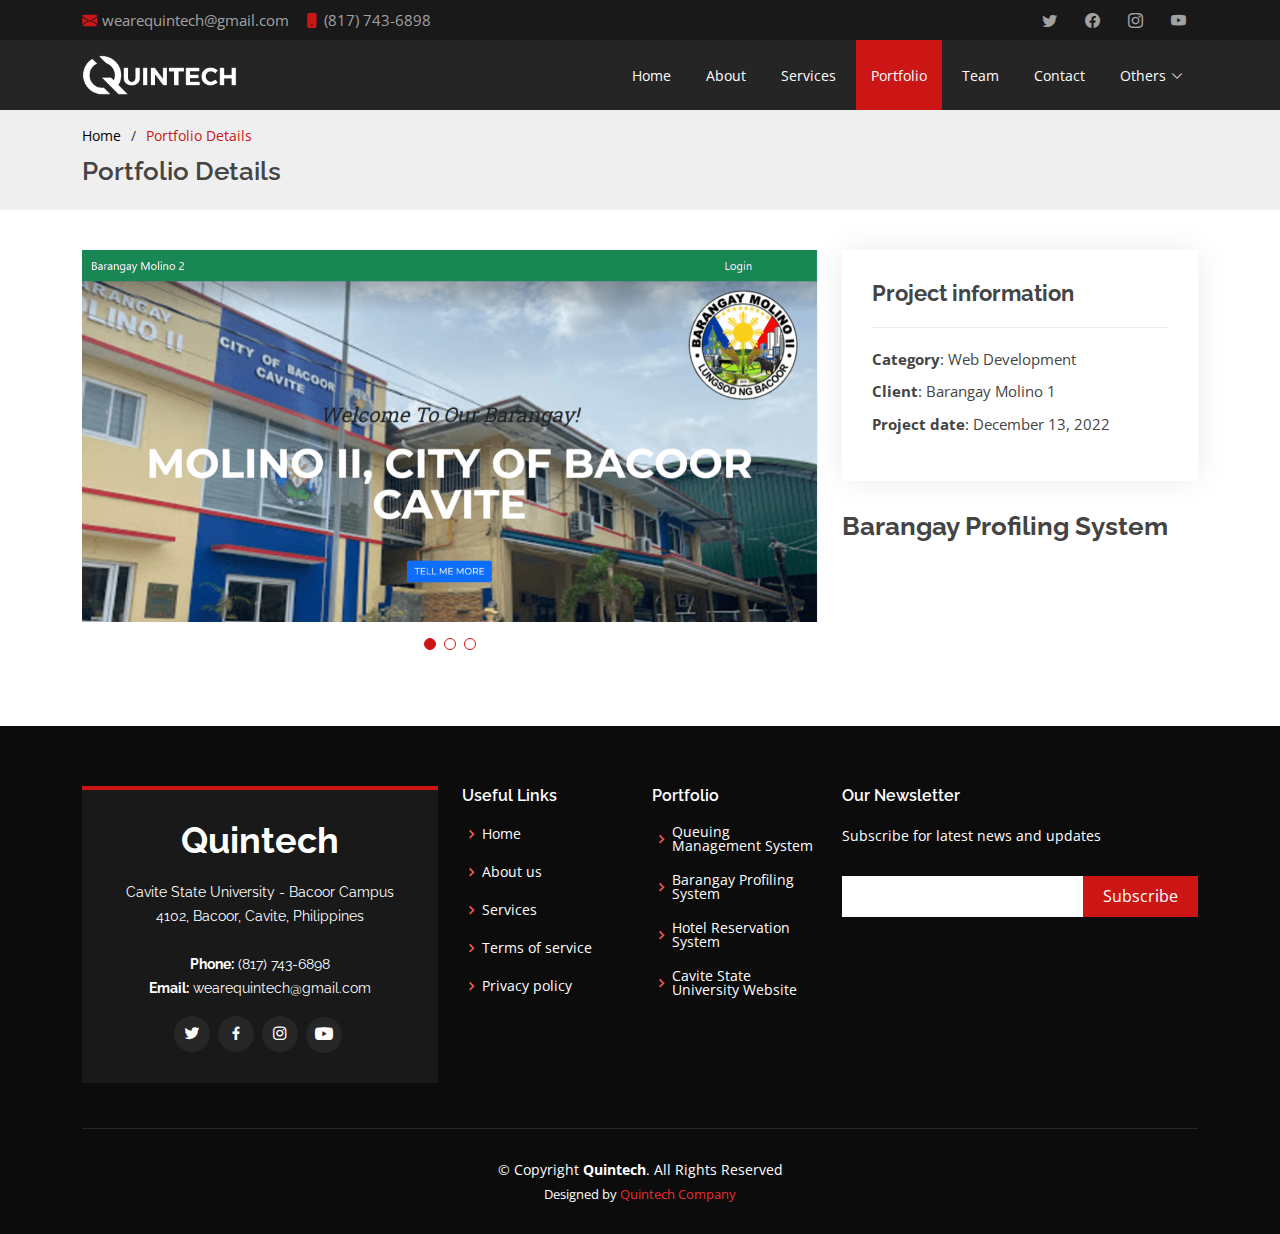
<file: portfolio-details1.html>
<!DOCTYPE html>
<html lang="en">

<head>
  <meta charset="utf-8">
  <meta content="width=device-width, initial-scale=1.0" name="viewport">

  <title>Portfolio Details</title>
  <meta content="" name="description">
  <meta content="" name="keywords">

  <!-- Favicons -->
  <link href="assets/img/fav.png" rel="icon">
  <link href="assets/img/apple-touch-icon.png" rel="apple-touch-icon">

  <!-- Google Fonts -->
  <link href="https://fonts.googleapis.com/css?family=Open+Sans:300,300i,400,400i,600,600i,700,700i|Raleway:300,300i,400,400i,500,500i,600,600i,700,700i|Poppins:300,300i,400,400i,500,500i,600,600i,700,700i" rel="stylesheet">

  <!-- Vendor CSS Files -->
  <link href="assets/vendor/aos/aos.css" rel="stylesheet">
  <link href="assets/vendor/bootstrap/css/bootstrap.min.css" rel="stylesheet">
  <link href="assets/vendor/bootstrap-icons/bootstrap-icons.css" rel="stylesheet">
  <link href="assets/vendor/boxicons/css/boxicons.min.css" rel="stylesheet">
  <link href="assets/vendor/glightbox/css/glightbox.min.css" rel="stylesheet">
  <link href="assets/vendor/swiper/swiper-bundle.min.css" rel="stylesheet">

  <!-- Template Main CSS File -->
  <link href="assets/css/style.css" rel="stylesheet">

  <!-- =======================================================
  * Template Name: Day
  * Updated: Sep 18 2023 with Bootstrap v5.3.2
  * Template URL: https://bootstrapmade.com/day-multipurpose-html-template-for-free/
  * Author: BootstrapMade.com
  * License: https://bootstrapmade.com/license/
  ======================================================== -->
</head>

<body>

  <!-- ======= Top Bar ======= -->
 <section id="topbar" class="d-flex align-items-center">
    <div class="container d-flex justify-content-center justify-content-md-between">
      <div class="contact-info d-flex align-items-center">
        <i class="bi bi-envelope-fill"></i><a href="mailto:wearequintech@gmail.com">wearequintech@gmail.com</a>
        <i class="bi bi-phone-fill phone-icon"></i> (817) 743-6898
      </div>
      <div class="social-links d-none d-md-block">
        <a href="https://twitter.com/QuintechCompany" class="twitter"><i class="bi bi-twitter"></i></a>
        <a href="https://www.facebook.com/profile.php?id=61553035555073" class="facebook"><i class="bi bi-facebook"></i></a>
        <a href="https://instagram.com/wearequintech?igshid=ZDNjOWIyZ3AxbTV1" class="instagram"><i class="bi bi-instagram"></i></a>
		<a href="https://www.youtube.com/@QuinTechOfficial/featured" class="instagram"><i class="bi bi-youtube"></i></a>
      </div>
    </div>
  </section>

  <!-- ======= Header ======= -->
  <header id="header" class="d-flex align-items-center">
    <div class="container d-flex align-items-center justify-content-between">

      <a href="index.html" class="logo"><img src="assets/img/logo.png" alt="" class="img-fluid"></a>

      <nav id="navbar" class="navbar">
        <ul>
          <li><a class="nav-link scrollto" href="index.html#hero">Home</a></li>
          <li><a class="nav-link scrollto" href="index.html#about">About</a></li>
          <li><a class="nav-link scrollto" href="index.html#services">Services</a></li>
          <li><a class="nav-link scrollto active" href="index.html#portfolio">Portfolio</a></li>
          <li><a class="nav-link scrollto" href="index.html#team">Team</a></li>
		  <li><a class="nav-link scrollto" href="index.html#contact">Contact</a></li>
          <li class="dropdown"><a href="#"><span>Others</span> <i class="bi bi-chevron-down"></i></a>
            <ul>
              <li><a href="Terms and Conditions for Quintech - TermsFeed.html">Terms of Service</a></li>
			  <li><a href="Privacy Policy for Quintech - TermsFeed.html">Privacy Policy</a></li>
              </li>
            </ul>
          </li>
          
        </ul>
        <i class="bi bi-list mobile-nav-toggle"></i>
      </nav><!-- .navbar -->

    </div>
  </header><!-- End Header -->

  <main id="main">

    <!-- ======= Breadcrumbs ======= -->
    <section id="breadcrumbs" class="breadcrumbs">
      <div class="container">

        <ol>
          <li><a href="index.html" style="text-decoration: none; color: black;">Home</a></li>
          <li><a href="index.html#portfolio">Portfolio Details</a></li>
        </ol>
        <h2>Portfolio Details</h2>

      </div>
    </section><!-- End Breadcrumbs -->

    <!-- ======= Portfolio Details Section ======= -->
    <section id="portfolio-details" class="portfolio-details">
      <div class="container">

        <div class="row gy-4">

          <div class="col-lg-8">
            <div class="portfolio-details-slider swiper">
              <div class="swiper-wrapper align-items-center">

                <div class="swiper-slide">
                  <img src="assets/img/portfolio/index1.png" alt="">
                </div>

                <div class="swiper-slide">
                  <img src="assets/img/portfolio/login1.png" alt="">
                </div>

                <div class="swiper-slide">
                  <img src="assets/img/portfolio/others2.png" alt="">
                </div>

              </div>
              <div class="swiper-pagination"></div>
            </div>
          </div>

          <div class="col-lg-4">
            <div class="portfolio-info">
              <h3>Project information</h3>
              <ul>
                <li><strong>Category</strong>: Web Development</li>
                <li><strong>Client</strong>: Barangay Molino 1</li>
                <li><strong>Project date</strong>: December 13, 2022</li>
              </ul>
            </div>
            <div class="portfolio-description">
              <h2>Barangay Profiling System</h2>
 
			 
            </div>
          </div>

        </div>

      </div>
    </section><!-- End Portfolio Details Section -->

  </main><!-- End #main -->

  <!-- ======= Footer ======= -->
   <footer id="footer">
    <div class="footer-top">
      <div class="container">
        <div class="row">

          <div class="col-lg-4 col-md-6">
            <div class="footer-info">
              <h3>Quintech</h3>
              <p>
                Cavite State University - Bacoor Campus <br>
                4102, Bacoor, Cavite, Philippines<br><br>
                <strong>Phone:</strong> (817) 743-6898<br>
                <strong>Email:</strong> wearequintech@gmail.com<br>
              </p>
              <div class="social-links mt-3">
                <a href="https://twitter.com/QuintechCompany" class="twitter"><i class="bx bxl-twitter"></i></a>
                <a href="https://www.facebook.com/profile.php?id=61553035555073" class="facebook"><i class="bx bxl-facebook"></i></a>
                <a href="https://instagram.com/wearequintech?igshid=ZDNjOWIyZ3AxbTV1" class="instagram"><i class="bx bxl-instagram"></i></a>
				<a href="https://www.youtube.com/@QuinTechOfficial/featured" class="instagram"><i class="bi bi-youtube"></i></a>
              </div>
            </div>
          </div>

          <div class="col-lg-2 col-md-6 footer-links">
            <h4>Useful Links</h4>
            <ul>
              <li><i class="bx bx-chevron-right"></i> <a href="#hero">Home</a></li>
              <li><i class="bx bx-chevron-right"></i> <a href="#about">About us</a></li>
              <li><i class="bx bx-chevron-right"></i> <a href="#services">Services</a></li>
              <li><i class="bx bx-chevron-right"></i> <a href="Terms and Conditions for Quintech - TermsFeed.html">Terms of service</a></li>
              <li><i class="bx bx-chevron-right"></i> <a href="Privacy Policy for Quintech - TermsFeed.html">Privacy policy</a></li>
            </ul>
          </div>

          <div class="col-lg-2 col-md-6 footer-links">
            <h4>Portfolio</h4>
            <ul>
              <li><i class="bx bx-chevron-right"></i> <a href="portfolio-details.html">Queuing Management System</a></li>
              <li><i class="bx bx-chevron-right"></i> <a href="portfolio-details1.html">Barangay Profiling System</a></li>
              <li><i class="bx bx-chevron-right"></i> <a href="portfolio-details2.html">Hotel Reservation System</a></li>
              <li><i class="bx bx-chevron-right"></i> <a href="portfolio-details3.html">Cavite State University Website</a></li>
            </ul>
          </div>

          <div class="col-lg-4 col-md-6 footer-newsletter">
            <h4>Our Newsletter</h4>
            <p>Subscribe for latest news and updates</p>
            <form action="" method="post">
              <input type="email" name="email"><input type="submit" value="Subscribe">
            </form>

          </div>

        </div>
      </div>
    </div>

    <div class="container">
      <div class="copyright">
        &copy; Copyright <strong><span>Quintech</span></strong>. All Rights Reserved
      </div>
      <div class="credits">
        <!-- All the links in the footer should remain intact. -->
        <!-- You can delete the links only if you purchased the pro version. -->
        <!-- Licensing information: https://bootstrapmade.com/license/ -->
        <!-- Purchase the pro version with working PHP/AJAX contact form: https://bootstrapmade.com/day-multipurpose-html-template-for-free/ -->
        Designed by <a href="https://bootstrapmade.com/">Quintech Company</a>
      </div>
    </div>
  </footer><!-- End Footer -->

  <a href="#" class="back-to-top d-flex align-items-center justify-content-center"><i class="bi bi-arrow-up-short"></i></a>
  <div id="preloader"></div>

  <!-- Vendor JS Files -->
  <script src="assets/vendor/aos/aos.js"></script>
  <script src="assets/vendor/bootstrap/js/bootstrap.bundle.min.js"></script>
  <script src="assets/vendor/glightbox/js/glightbox.min.js"></script>
  <script src="assets/vendor/isotope-layout/isotope.pkgd.min.js"></script>
  <script src="assets/vendor/swiper/swiper-bundle.min.js"></script>
  <script src="assets/vendor/php-email-form/validate.js"></script>

  <!-- Template Main JS File -->
  <script src="assets/js/main.js"></script>

</body>

</html>
</file>
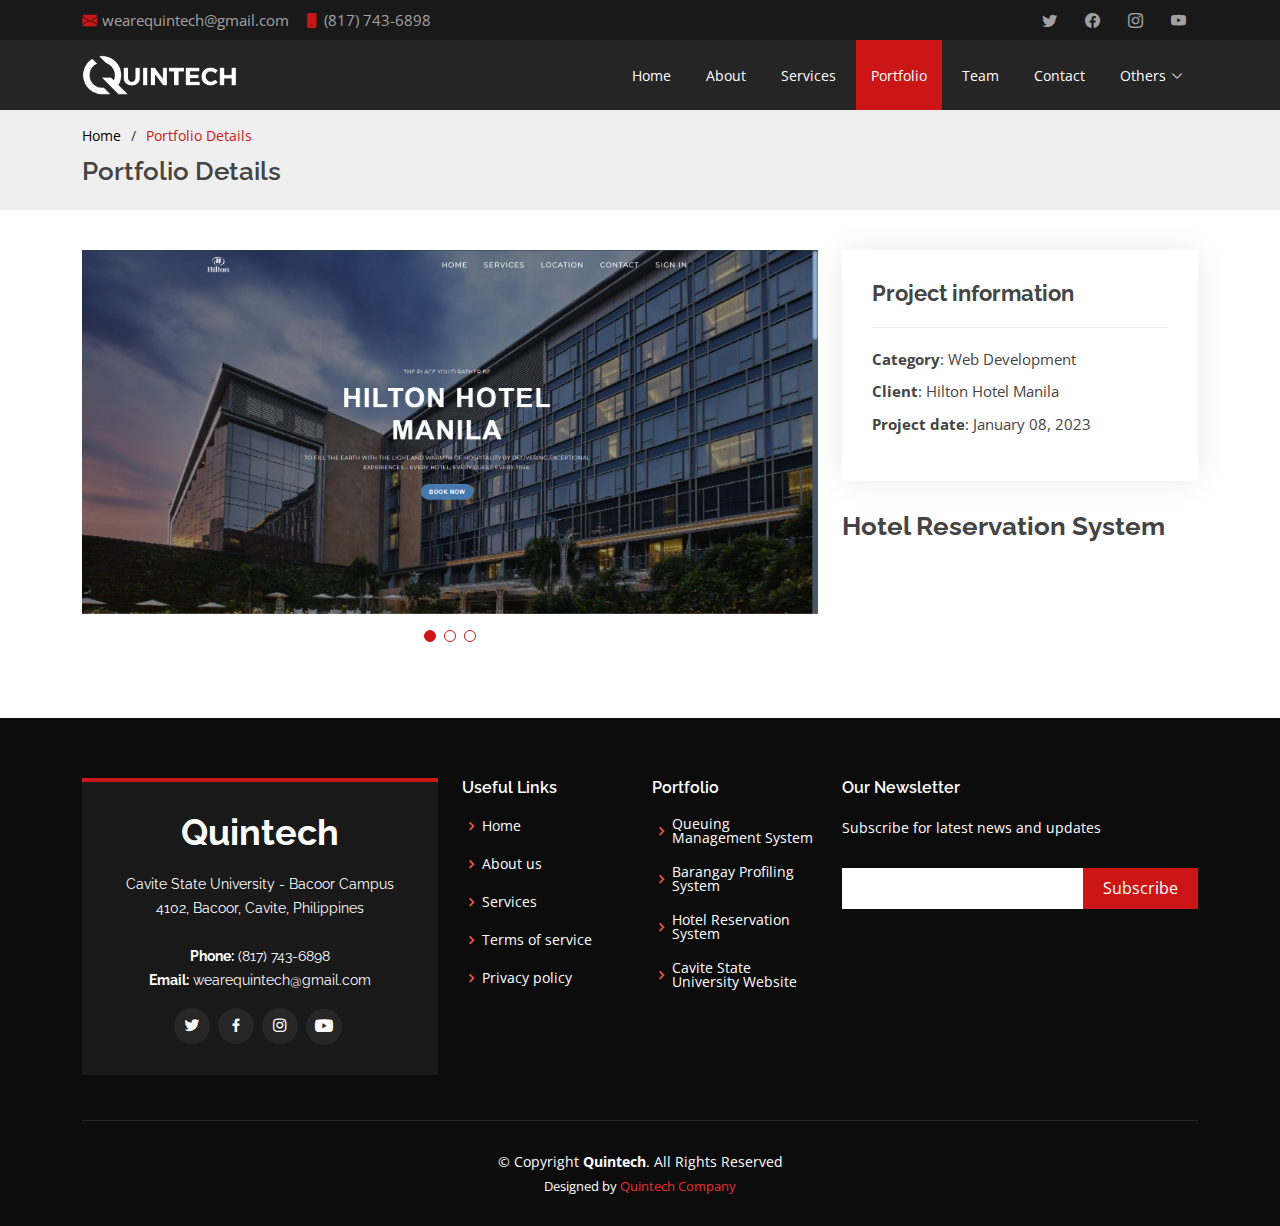
<file: portfolio-details2.html>
<!DOCTYPE html>
<html lang="en">

<head>
  <meta charset="utf-8">
  <meta content="width=device-width, initial-scale=1.0" name="viewport">

  <title>Portfolio Details</title>
  <meta content="" name="description">
  <meta content="" name="keywords">

  <!-- Favicons -->
  <link href="assets/img/fav.png" rel="icon">
  <link href="assets/img/apple-touch-icon.png" rel="apple-touch-icon">

  <!-- Google Fonts -->
  <link href="https://fonts.googleapis.com/css?family=Open+Sans:300,300i,400,400i,600,600i,700,700i|Raleway:300,300i,400,400i,500,500i,600,600i,700,700i|Poppins:300,300i,400,400i,500,500i,600,600i,700,700i" rel="stylesheet">

  <!-- Vendor CSS Files -->
  <link href="assets/vendor/aos/aos.css" rel="stylesheet">
  <link href="assets/vendor/bootstrap/css/bootstrap.min.css" rel="stylesheet">
  <link href="assets/vendor/bootstrap-icons/bootstrap-icons.css" rel="stylesheet">
  <link href="assets/vendor/boxicons/css/boxicons.min.css" rel="stylesheet">
  <link href="assets/vendor/glightbox/css/glightbox.min.css" rel="stylesheet">
  <link href="assets/vendor/swiper/swiper-bundle.min.css" rel="stylesheet">

  <!-- Template Main CSS File -->
  <link href="assets/css/style.css" rel="stylesheet">

  <!-- =======================================================
  * Template Name: Day
  * Updated: Sep 18 2023 with Bootstrap v5.3.2
  * Template URL: https://bootstrapmade.com/day-multipurpose-html-template-for-free/
  * Author: BootstrapMade.com
  * License: https://bootstrapmade.com/license/
  ======================================================== -->
</head>

<body>

  <!-- ======= Top Bar ======= -->
 <section id="topbar" class="d-flex align-items-center">
    <div class="container d-flex justify-content-center justify-content-md-between">
      <div class="contact-info d-flex align-items-center">
        <i class="bi bi-envelope-fill"></i><a href="mailto:wearequintech@gmail.com">wearequintech@gmail.com</a>
        <i class="bi bi-phone-fill phone-icon"></i> (817) 743-6898
      </div>
      <div class="social-links d-none d-md-block">
        <a href="https://twitter.com/QuintechCompany" class="twitter"><i class="bi bi-twitter"></i></a>
        <a href="https://www.facebook.com/profile.php?id=61553035555073" class="facebook"><i class="bi bi-facebook"></i></a>
        <a href="https://instagram.com/wearequintech?igshid=ZDNjOWIyZ3AxbTV1" class="instagram"><i class="bi bi-instagram"></i></a>
		<a href="https://www.youtube.com/@QuinTechOfficial/featured" class="instagram"><i class="bi bi-youtube"></i></a>
      </div>
    </div>
  </section>

  <!-- ======= Header ======= -->
  <header id="header" class="d-flex align-items-center">
    <div class="container d-flex align-items-center justify-content-between">

      <a href="index.html" class="logo"><img src="assets/img/logo.png" alt="" class="img-fluid"></a>

      <nav id="navbar" class="navbar">
        <ul>
          <li><a class="nav-link scrollto" href="index.html#hero">Home</a></li>
          <li><a class="nav-link scrollto" href="index.html#about">About</a></li>
          <li><a class="nav-link scrollto" href="index.html#services">Services</a></li>
          <li><a class="nav-link scrollto active" href="index.html#portfolio">Portfolio</a></li>
          <li><a class="nav-link scrollto" href="index.html#team">Team</a></li>
		  <li><a class="nav-link scrollto" href="index.html#contact">Contact</a></li>
          <li class="dropdown"><a href="#"><span>Others</span> <i class="bi bi-chevron-down"></i></a>
            <ul>
              <li><a href="Terms and Conditions for Quintech - TermsFeed.html">Terms of Service</a></li>
			  <li><a href="Privacy Policy for Quintech - TermsFeed.html">Privacy Policy</a></li>
              </li>
            </ul>
          </li>
          
        </ul>
        <i class="bi bi-list mobile-nav-toggle"></i>
      </nav><!-- .navbar -->

    </div>
  </header><!-- End Header -->

  <main id="main">

    <!-- ======= Breadcrumbs ======= -->
    <section id="breadcrumbs" class="breadcrumbs">
      <div class="container">

        <ol>
          <li><a href="index.html" style="text-decoration: none; color: black;">Home</a></li>
          <li><a href="index.html#portfolio">Portfolio Details</a></li>
        </ol>
        <h2>Portfolio Details</h2>

      </div>
    </section><!-- End Breadcrumbs -->

    <!-- ======= Portfolio Details Section ======= -->
    <section id="portfolio-details" class="portfolio-details">
      <div class="container">

        <div class="row gy-4">

          <div class="col-lg-8">
            <div class="portfolio-details-slider swiper">
              <div class="swiper-wrapper align-items-center">

                <div class="swiper-slide">
                  <img src="assets/img/portfolio/index2.png" alt="">
                </div>

                <div class="swiper-slide">
                  <img src="assets/img/portfolio/login3.jpg" alt="">
                </div>

                <div class="swiper-slide">
                  <img src="assets/img/portfolio/others3.png" alt="">
                </div>

              </div>
              <div class="swiper-pagination"></div>
            </div>
          </div>

          <div class="col-lg-4">
            <div class="portfolio-info">
              <h3>Project information</h3>
              <ul>
                <li><strong>Category</strong>: Web Development</li>
                <li><strong>Client</strong>: Hilton Hotel Manila</li>
                <li><strong>Project date</strong>: January 08, 2023</li>
              </ul>
            </div>
            <div class="portfolio-description">
              <h2>Hotel Reservation System</h2>
 
			 
            </div>
          </div>

        </div>

      </div>
    </section><!-- End Portfolio Details Section -->

  </main><!-- End #main -->

  <!-- ======= Footer ======= -->
   <footer id="footer">
    <div class="footer-top">
      <div class="container">
        <div class="row">

          <div class="col-lg-4 col-md-6">
            <div class="footer-info">
              <h3>Quintech</h3>
              <p>
                Cavite State University - Bacoor Campus <br>
                4102, Bacoor, Cavite, Philippines<br><br>
                <strong>Phone:</strong> (817) 743-6898<br>
                <strong>Email:</strong> wearequintech@gmail.com<br>
              </p>
              <div class="social-links mt-3">
                <a href="https://twitter.com/QuintechCompany" class="twitter"><i class="bx bxl-twitter"></i></a>
                <a href="https://www.facebook.com/profile.php?id=61553035555073" class="facebook"><i class="bx bxl-facebook"></i></a>
                <a href="https://instagram.com/wearequintech?igshid=ZDNjOWIyZ3AxbTV1" class="instagram"><i class="bx bxl-instagram"></i></a>
				<a href="https://www.youtube.com/@QuinTechOfficial/featured" class="instagram"><i class="bi bi-youtube"></i></a>
              </div>
            </div>
          </div>

          <div class="col-lg-2 col-md-6 footer-links">
            <h4>Useful Links</h4>
            <ul>
              <li><i class="bx bx-chevron-right"></i> <a href="#hero">Home</a></li>
              <li><i class="bx bx-chevron-right"></i> <a href="#about">About us</a></li>
              <li><i class="bx bx-chevron-right"></i> <a href="#services">Services</a></li>
              <li><i class="bx bx-chevron-right"></i> <a href="Terms and Conditions for Quintech - TermsFeed.html">Terms of service</a></li>
              <li><i class="bx bx-chevron-right"></i> <a href="Privacy Policy for Quintech - TermsFeed.html">Privacy policy</a></li>
            </ul>
          </div>

         <div class="col-lg-2 col-md-6 footer-links">
            <h4>Portfolio</h4>
            <ul>
              <li><i class="bx bx-chevron-right"></i> <a href="portfolio-details.html">Queuing Management System</a></li>
              <li><i class="bx bx-chevron-right"></i> <a href="portfolio-details1.html">Barangay Profiling System</a></li>
              <li><i class="bx bx-chevron-right"></i> <a href="portfolio-details2.html">Hotel Reservation System</a></li>
              <li><i class="bx bx-chevron-right"></i> <a href="portfolio-details3.html">Cavite State University Website</a></li>
            </ul>
          </div>

          <div class="col-lg-4 col-md-6 footer-newsletter">
            <h4>Our Newsletter</h4>
            <p>Subscribe for latest news and updates</p>
            <form action="" method="post">
              <input type="email" name="email"><input type="submit" value="Subscribe">
            </form>

          </div>

        </div>
      </div>
    </div>

    <div class="container">
      <div class="copyright">
        &copy; Copyright <strong><span>Quintech</span></strong>. All Rights Reserved
      </div>
      <div class="credits">
        <!-- All the links in the footer should remain intact. -->
        <!-- You can delete the links only if you purchased the pro version. -->
        <!-- Licensing information: https://bootstrapmade.com/license/ -->
        <!-- Purchase the pro version with working PHP/AJAX contact form: https://bootstrapmade.com/day-multipurpose-html-template-for-free/ -->
        Designed by <a href="https://bootstrapmade.com/">Quintech Company</a>
      </div>
    </div>
  </footer><!-- End Footer -->

  <a href="#" class="back-to-top d-flex align-items-center justify-content-center"><i class="bi bi-arrow-up-short"></i></a>
  <div id="preloader"></div>

  <!-- Vendor JS Files -->
  <script src="assets/vendor/aos/aos.js"></script>
  <script src="assets/vendor/bootstrap/js/bootstrap.bundle.min.js"></script>
  <script src="assets/vendor/glightbox/js/glightbox.min.js"></script>
  <script src="assets/vendor/isotope-layout/isotope.pkgd.min.js"></script>
  <script src="assets/vendor/swiper/swiper-bundle.min.js"></script>
  <script src="assets/vendor/php-email-form/validate.js"></script>

  <!-- Template Main JS File -->
  <script src="assets/js/main.js"></script>

</body>

</html>
</file>
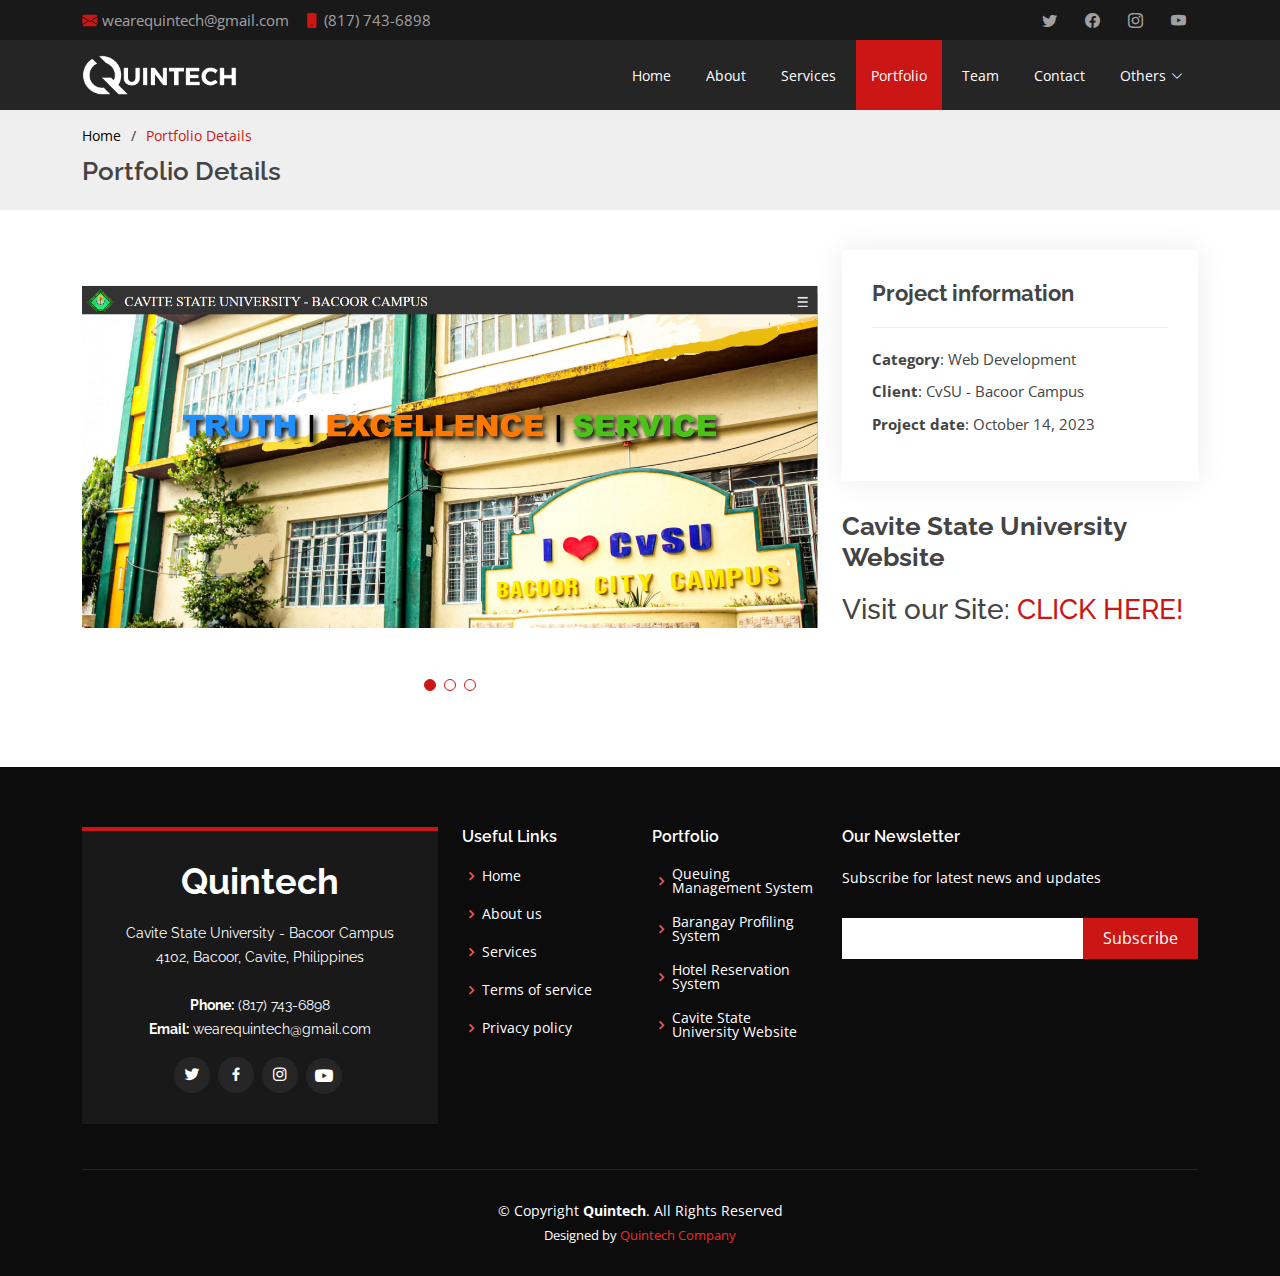
<file: portfolio-details3.html>
<!DOCTYPE html>
<html lang="en">

<head>
  <meta charset="utf-8">
  <meta content="width=device-width, initial-scale=1.0" name="viewport">

  <title>Portfolio Details</title>
  <meta content="" name="description">
  <meta content="" name="keywords">

  <!-- Favicons -->
  <link href="assets/img/fav.png" rel="icon">
  <link href="assets/img/apple-touch-icon.png" rel="apple-touch-icon">

  <!-- Google Fonts -->
  <link href="https://fonts.googleapis.com/css?family=Open+Sans:300,300i,400,400i,600,600i,700,700i|Raleway:300,300i,400,400i,500,500i,600,600i,700,700i|Poppins:300,300i,400,400i,500,500i,600,600i,700,700i" rel="stylesheet">

  <!-- Vendor CSS Files -->
  <link href="assets/vendor/aos/aos.css" rel="stylesheet">
  <link href="assets/vendor/bootstrap/css/bootstrap.min.css" rel="stylesheet">
  <link href="assets/vendor/bootstrap-icons/bootstrap-icons.css" rel="stylesheet">
  <link href="assets/vendor/boxicons/css/boxicons.min.css" rel="stylesheet">
  <link href="assets/vendor/glightbox/css/glightbox.min.css" rel="stylesheet">
  <link href="assets/vendor/swiper/swiper-bundle.min.css" rel="stylesheet">

  <!-- Template Main CSS File -->
  <link href="assets/css/style.css" rel="stylesheet">

  <!-- =======================================================
  * Template Name: Day
  * Updated: Sep 18 2023 with Bootstrap v5.3.2
  * Template URL: https://bootstrapmade.com/day-multipurpose-html-template-for-free/
  * Author: BootstrapMade.com
  * License: https://bootstrapmade.com/license/
  ======================================================== -->
</head>

<body>

  <!-- ======= Top Bar ======= -->
 <section id="topbar" class="d-flex align-items-center">
    <div class="container d-flex justify-content-center justify-content-md-between">
      <div class="contact-info d-flex align-items-center">
        <i class="bi bi-envelope-fill"></i><a href="mailto:wearequintech@gmail.com">wearequintech@gmail.com</a>
        <i class="bi bi-phone-fill phone-icon"></i> (817) 743-6898
      </div>
      <div class="social-links d-none d-md-block">
        <a href="https://twitter.com/QuintechCompany" class="twitter"><i class="bi bi-twitter"></i></a>
        <a href="https://www.facebook.com/profile.php?id=61553035555073" class="facebook"><i class="bi bi-facebook"></i></a>
        <a href="https://instagram.com/wearequintech?igshid=ZDNjOWIyZ3AxbTV1" class="instagram"><i class="bi bi-instagram"></i></a>
		<a href="https://www.youtube.com/@QuinTechOfficial/featured" class="instagram"><i class="bi bi-youtube"></i></a>
      </div>
    </div>
  </section>

  <!-- ======= Header ======= -->
  <header id="header" class="d-flex align-items-center">
    <div class="container d-flex align-items-center justify-content-between">

      <a href="index.html" class="logo"><img src="assets/img/logo.png" alt="" class="img-fluid"></a>

      <nav id="navbar" class="navbar">
        <ul>
          <li><a class="nav-link scrollto" href="index.html#hero">Home</a></li>
          <li><a class="nav-link scrollto" href="index.html#about">About</a></li>
          <li><a class="nav-link scrollto" href="index.html#services">Services</a></li>
          <li><a class="nav-link scrollto active" href="index.html#portfolio">Portfolio</a></li>
          <li><a class="nav-link scrollto" href="index.html#team">Team</a></li>
		  <li><a class="nav-link scrollto" href="index.html#contact">Contact</a></li>
          <li class="dropdown"><a href="#"><span>Others</span> <i class="bi bi-chevron-down"></i></a>
            <ul>
              <li><a href="Terms and Conditions for Quintech - TermsFeed.html">Terms of Service</a></li>
			  <li><a href="Privacy Policy for Quintech - TermsFeed.html">Privacy Policy</a></li>
              </li>
            </ul>
          </li>
          
        </ul>
        <i class="bi bi-list mobile-nav-toggle"></i>
      </nav><!-- .navbar -->

    </div>
  </header><!-- End Header -->

  <main id="main">

    <!-- ======= Breadcrumbs ======= -->
    <section id="breadcrumbs" class="breadcrumbs">
      <div class="container">

        <ol>
          <li><a href="index.html" style="text-decoration: none; color: black;">Home</a></li>
          <li><a href="index.html#portfolio">Portfolio Details</a></li>
        </ol>
        <h2>Portfolio Details</h2>

      </div>
    </section><!-- End Breadcrumbs -->

    <!-- ======= Portfolio Details Section ======= -->
    <section id="portfolio-details" class="portfolio-details">
      <div class="container">

        <div class="row gy-4">

          <div class="col-lg-8">
            <div class="portfolio-details-slider swiper">
              <div class="swiper-wrapper align-items-center">

                <div class="swiper-slide">
                  <img src="assets/img/portfolio/index4.png" alt="">
                </div>

                <div class="swiper-slide">
                  <img src="assets/img/portfolio/others5.png" alt="">
                </div>

                <div class="swiper-slide">
                  <img src="assets/img/portfolio/others1.png" alt="">
                </div>

              </div>
              <div class="swiper-pagination"></div>
            </div>
          </div>

          <div class="col-lg-4">
            <div class="portfolio-info">
              <h3>Project information</h3>
              <ul>
                <li><strong>Category</strong>: Web Development</li>
                <li><strong>Client</strong>: CvSU - Bacoor Campus</li>
                <li><strong>Project date</strong>: October 14, 2023</li>
              </ul>
            </div>
            <div class="portfolio-description">
              <h2>Cavite State University Website</h2>
			  <h3>Visit our Site: <a class="cta-btn" href="https://lelelss.github.io/CVSU-WEBSITE/" target="_blank">CLICK HERE!</a></h3>
			  
            </div>
          </div>

        </div>

      </div>
    </section><!-- End Portfolio Details Section -->

  </main><!-- End #main -->

  <!-- ======= Footer ======= -->
   <footer id="footer">
    <div class="footer-top">
      <div class="container">
        <div class="row">

          <div class="col-lg-4 col-md-6">
            <div class="footer-info">
              <h3>Quintech</h3>
              <p>
                Cavite State University - Bacoor Campus <br>
                4102, Bacoor, Cavite, Philippines<br><br>
                <strong>Phone:</strong> (817) 743-6898<br>
                <strong>Email:</strong> wearequintech@gmail.com<br>
              </p>
              <div class="social-links mt-3">
                <a href="https://twitter.com/QuintechCompany" class="twitter"><i class="bx bxl-twitter"></i></a>
                <a href="https://www.facebook.com/profile.php?id=61553035555073" class="facebook"><i class="bx bxl-facebook"></i></a>
                <a href="https://instagram.com/wearequintech?igshid=ZDNjOWIyZ3AxbTV1" class="instagram"><i class="bx bxl-instagram"></i></a>
				<a href="https://www.youtube.com/@QuinTechOfficial/featured" class="instagram"><i class="bi bi-youtube"></i></a>
              </div>
            </div>
          </div>

          <div class="col-lg-2 col-md-6 footer-links">
            <h4>Useful Links</h4>
            <ul>
              <li><i class="bx bx-chevron-right"></i> <a href="#hero">Home</a></li>
              <li><i class="bx bx-chevron-right"></i> <a href="#about">About us</a></li>
              <li><i class="bx bx-chevron-right"></i> <a href="#services">Services</a></li>
              <li><i class="bx bx-chevron-right"></i> <a href="Terms and Conditions for Quintech - TermsFeed.html">Terms of service</a></li>
              <li><i class="bx bx-chevron-right"></i> <a href="Privacy Policy for Quintech - TermsFeed.html">Privacy policy</a></li>
            </ul>
          </div>

          <div class="col-lg-2 col-md-6 footer-links">
            <h4>Portfolio</h4>
            <ul>
              <li><i class="bx bx-chevron-right"></i> <a href="portfolio-details.html">Queuing Management System</a></li>
              <li><i class="bx bx-chevron-right"></i> <a href="portfolio-details1.html">Barangay Profiling System</a></li>
              <li><i class="bx bx-chevron-right"></i> <a href="portfolio-details2.html">Hotel Reservation System</a></li>
              <li><i class="bx bx-chevron-right"></i> <a href="portfolio-details3.html">Cavite State University Website</a></li>
            </ul>
          </div>

          <div class="col-lg-4 col-md-6 footer-newsletter">
            <h4>Our Newsletter</h4>
            <p>Subscribe for latest news and updates</p>
            <form action="" method="post">
              <input type="email" name="email"><input type="submit" value="Subscribe">
            </form>

          </div>

        </div>
      </div>
    </div>

    <div class="container">
      <div class="copyright">
        &copy; Copyright <strong><span>Quintech</span></strong>. All Rights Reserved
      </div>
      <div class="credits">
        <!-- All the links in the footer should remain intact. -->
        <!-- You can delete the links only if you purchased the pro version. -->
        <!-- Licensing information: https://bootstrapmade.com/license/ -->
        <!-- Purchase the pro version with working PHP/AJAX contact form: https://bootstrapmade.com/day-multipurpose-html-template-for-free/ -->
        Designed by <a href="https://bootstrapmade.com/">Quintech Company</a>
      </div>
    </div>
  </footer><!-- End Footer -->

  <a href="#" class="back-to-top d-flex align-items-center justify-content-center"><i class="bi bi-arrow-up-short"></i></a>
  <div id="preloader"></div>

  <!-- Vendor JS Files -->
  <script src="assets/vendor/aos/aos.js"></script>
  <script src="assets/vendor/bootstrap/js/bootstrap.bundle.min.js"></script>
  <script src="assets/vendor/glightbox/js/glightbox.min.js"></script>
  <script src="assets/vendor/isotope-layout/isotope.pkgd.min.js"></script>
  <script src="assets/vendor/swiper/swiper-bundle.min.js"></script>
  <script src="assets/vendor/php-email-form/validate.js"></script>

  <!-- Template Main JS File -->
  <script src="assets/js/main.js"></script>

</body>

</html>
</file>
<file: assets/css/style.css>
/**
* Template Name: Day
* Updated: Sep 18 2023 with Bootstrap v5.3.2
* Template URL: https://bootstrapmade.com/day-multipurpose-html-template-for-free/
* Author: BootstrapMade.com
* License: https://bootstrapmade.com/license/
*/

/*--------------------------------------------------------------
# General
--------------------------------------------------------------*/
body {
  font-family: "Open Sans", sans-serif;
  color: #444444;
}

a {
  color: #cc1616;
  text-decoration: none;
}

a:hover {
  color: #e82d2d;
  text-decoration: none;
}

h1,
h2,
h3,
h4,
h5,
h6 {
  font-family: "Raleway", sans-serif;
}

/*--------------------------------------------------------------
# Back to top button
--------------------------------------------------------------*/
.back-to-top {
  position: fixed;
  visibility: hidden;
  opacity: 0;
  right: 15px;
  bottom: 15px;
  z-index: 996;
  background: #cc1616;
  width: 40px;
  height: 40px;
  transition: all 0.4s;
}

.back-to-top i {
  font-size: 28px;
  color: #fff;
  line-height: 0;
}

.back-to-top:hover {
  background: #e72323;
  color: #fff;
}

.back-to-top.active {
  visibility: visible;
  opacity: 1;
}

/*--------------------------------------------------------------
# Preloader
--------------------------------------------------------------*/
#preloader {
  position: fixed;
  top: 0;
  left: 0;
  right: 0;
  bottom: 0;
  z-index: 9999;
  overflow: hidden;
  background: #fff;
}

#preloader:before {
  content: "";
  position: fixed;
  top: calc(50% - 30px);
  left: calc(50% - 30px);
  border: 6px solid #cc1616;
  border-top-color: #efefef;
  border-radius: 50%;
  width: 60px;
  height: 60px;
  animation: animate-preloader 1s linear infinite;
}

@keyframes animate-preloader {
  0% {
    transform: rotate(0deg);
  }

  100% {
    transform: rotate(360deg);
  }
}

/*--------------------------------------------------------------
# Disable aos animation delay on mobile devices
--------------------------------------------------------------*/
@media screen and (max-width: 768px) {
  [data-aos-delay] {
    transition-delay: 0 !important;
  }
}

/*--------------------------------------------------------------
# Top Bar
--------------------------------------------------------------*/
#topbar {
  background: #191919;
  font-size: 15px;
  height: 40px;
  padding: 0;
  color: rgba(255, 255, 255, 0.6);
}

#topbar .contact-info a {
  line-height: 0;
  color: rgba(255, 255, 255, 0.6);
  transition: 0.3s;
}

#topbar .contact-info a:hover {
  color: #fff;
}

#topbar .contact-info i {
  color: #cc1616;
  line-height: 0;
  margin-right: 5px;
}

#topbar .contact-info .phone-icon {
  margin-left: 15px;
}

#topbar .social-links a {
  color: rgba(255, 255, 255, 0.6);
  padding: 4px 12px;
  display: inline-block;
  line-height: 1px;
  transition: 0.3s;
}

#topbar .social-links a:hover {
  color: #fff;
}

/*--------------------------------------------------------------
# Header
--------------------------------------------------------------*/
#header {
  background: rgba(25, 25, 25, 0.95);
  transition: all 0.5s;
  z-index: 997;
  height: 70px;
}

#header.fixed-top {
  background: #191919;
}

#header .logo {
  font-size: 30px;
  margin: 0;
  padding: 0;
  line-height: 1;
  font-weight: 700;
  letter-spacing: 2px;
  text-transform: uppercase;
}

#header .logo a {
  color: #fff;
}

#header .logo img {
  max-height: 40px;
}

.scrolled-offset {
  margin-top: 70px;
}

/*--------------------------------------------------------------
# Navigation Menu
--------------------------------------------------------------*/
/**
* Desktop Navigation 
*/
.navbar {
  padding: 0;
}

.navbar ul {
  margin: 0;
  padding: 0;
  display: flex;
  list-style: none;
  align-items: center;
}

.navbar li {
  position: relative;
}

.navbar>ul>li {
  margin-left: 5px;
}

.navbar a,
.navbar a:focus {
  display: flex;
  align-items: center;
  justify-content: space-between;
  padding: 25px 15px 24px 15px;
  font-size: 14px;
  color: #fff;
  white-space: nowrap;
  transition: 0.3s;
}

.navbar a i,
.navbar a:focus i {
  font-size: 12px;
  line-height: 0;
  margin-left: 5px;
}

.navbar a:hover,
.navbar .active,
.navbar .active:focus,
.navbar li:hover>a {
  background: #cc1616;
}

.navbar .dropdown ul {
  display: block;
  position: absolute;
  left: 0;
  top: calc(100% + 30px);
  margin: 0;
  padding: 10px 0;
  z-index: 99;
  opacity: 0;
  visibility: hidden;
  background: #fff;
  box-shadow: 0px 0px 30px rgba(127, 137, 161, 0.25);
  transition: 0.3s;
}

.navbar .dropdown ul li {
  min-width: 200px;
}

.navbar .dropdown ul a {
  padding: 10px 20px;
  color: #191919;
}

.navbar .dropdown ul a i {
  font-size: 12px;
}

.navbar .dropdown ul a:hover,
.navbar .dropdown ul .active:hover,
.navbar .dropdown ul li:hover>a {
  color: #fff;
}

.navbar .dropdown:hover>ul {
  opacity: 1;
  top: 100%;
  visibility: visible;
}

.navbar .dropdown .dropdown ul {
  top: 0;
  left: calc(100% - 30px);
  visibility: hidden;
}

.navbar .dropdown .dropdown:hover>ul {
  opacity: 1;
  top: 0;
  left: 100%;
  visibility: visible;
}

@media (max-width: 1366px) {
  .navbar .dropdown .dropdown ul {
    left: -90%;
  }

  .navbar .dropdown .dropdown:hover>ul {
    left: -100%;
  }
}

/**
* Mobile Navigation 
*/
.mobile-nav-toggle {
  color: #fff;
  font-size: 28px;
  cursor: pointer;
  display: none;
  line-height: 0;
  transition: 0.5s;
}

.mobile-nav-toggle.bi-x {
  color: #cc1616;
}

@media (max-width: 991px) {
  .mobile-nav-toggle {
    display: block;
  }

  .navbar ul {
    display: none;
  }
}

.navbar-mobile {
  position: fixed;
  overflow: hidden;
  top: 0;
  right: 0;
  left: 0;
  bottom: 0;
  background: rgba(0, 0, 0, 0.9);
  transition: 0.3s;
  z-index: 999;
}

.navbar-mobile .mobile-nav-toggle {
  position: absolute;
  top: 15px;
  right: 15px;
}

.navbar-mobile ul {
  display: block;
  position: absolute;
  top: 55px;
  right: 15px;
  bottom: 15px;
  left: 15px;
  padding: 10px 0;
  background-color: #fff;
  overflow-y: auto;
  transition: 0.3s;
}

.navbar-mobile a,
.navbar-mobile a:focus {
  padding: 10px 20px;
  font-size: 15px;
  color: #191919;
}

.navbar-mobile a:hover,
.navbar-mobile .active,
.navbar-mobile li:hover>a {
  color: #cc1616;
  background: none;
}

.navbar-mobile .getstarted,
.navbar-mobile .getstarted:focus {
  margin: 15px;
}

.navbar-mobile .dropdown ul {
  position: static;
  display: none;
  margin: 10px 20px;
  padding: 10px 0;
  z-index: 99;
  opacity: 1;
  visibility: visible;
  background: #fff;
  box-shadow: 0px 0px 30px rgba(127, 137, 161, 0.25);
}

.navbar-mobile .dropdown ul li {
  min-width: 200px;
}

.navbar-mobile .dropdown ul a {
  padding: 10px 20px;
}

.navbar-mobile .dropdown ul a i {
  font-size: 12px;
}

.navbar-mobile .dropdown ul a:hover,
.navbar-mobile .dropdown ul .active:hover,
.navbar-mobile .dropdown ul li:hover>a {
  color: #cc1616;
}

.navbar-mobile .dropdown>.dropdown-active {
  display: block;
}

/*--------------------------------------------------------------
# Hero Section
--------------------------------------------------------------*/
#hero {
  width: 100%;
  height: calc(100vh - 110px);
  background: url('../img/BGIMAGE1.png') top center;
  background-size: cover;
  position: relative;
   -webkit-box-sizing: border-box;
       -moz-box-sizing: border-box;
            box-sizing: border-box;
}

#hero:before {
  content: "";
  background: rgba(0, 0, 0, 0.5);
  position: absolute;
  bottom: 0;
  top: 0;
  left: 0;
  right: 0;
}

#hero h1 {
  margin: 0 0 10px 0;
  font-size: 48px;
  font-weight: 700;
  line-height: 56px;
  text-transform: uppercase;
  color: #fff;
}

#hero h2 {
  color: #eee;
  margin-bottom: 30px;
  font-size: 24px;
}

#hero .btn-get-started {
  font-family: "Raleway", sans-serif;
  text-transform: uppercase;
  text-align: center;
  font-weight: 500;
  font-size: 14px;
  letter-spacing: 0.5px;
  display: inline-block;
  padding: 10px 28px;
  transition: 0.5s;
  border: 2px solid #fff;
  color: #fff;
}

#hero .btn-get-started:hover {
  background: #cc1616;
  border-color: #cc1616;
}

@media (min-width: 1024px) {
  #hero {
    background-attachment: fixed;
  }
}

@media (max-width: 768px) {
  #hero {
    text-align: center;
  }

  #hero .container {
    padding-top: 40px;
  }

  #hero h1 {
    font-size: 28px;
    line-height: 36px;
  }

  #hero h2 {
    font-size: 18px;
    line-height: 24px;
    margin-bottom: 30px;
  }
}

/*--------------------------------------------------------------
# Sections General
--------------------------------------------------------------*/
section {
  padding: 60px 0;
  overflow: hidden;
}

.section-title {
  text-align: center;
  padding: 30px 0;
  position: relative;
}

.section-title h2 {
  font-size: 32px;
  font-weight: 700;
  text-transform: uppercase;
  margin-bottom: 20px;
  padding-bottom: 0;
  color: #191919;
  position: relative;
  z-index: 2;
}

.section-title span {
  position: absolute;
  top: 30px;
  color: #f4f4f4;
  left: 0;
  right: 0;
  z-index: 1;
  font-weight: 700;
  font-size: 52px;
  text-transform: uppercase;
  line-height: 0;
}

.section-title p {
  margin-bottom: 0;
  position: relative;
  z-index: 2;
}

@media (max-width: 575px) {
  .section-title h2 {
    font-size: 28px;
    margin-bottom: 15px;
  }

  .section-title span {
    font-size: 38px;
  }
}

/*--------------------------------------------------------------
# About
--------------------------------------------------------------*/
.about .content h3 {
  font-weight: 600;
  font-size: 26px;
}

.about .content ul {
  list-style: none;
  padding: 0;
}

.about .content ul li {
  padding-bottom: 10px;
}

.about .content ul i {
  font-size: 20px;
  padding-right: 4px;
  color: #cc1616;
}

.about .content p:last-child {
  margin-bottom: 0;
}

/*--------------------------------------------------------------
# Why Us
--------------------------------------------------------------*/
.why-us {
  padding-top: 10px;
}

.why-us .box {
  padding: 50px 30px;
  box-shadow: 0px 2px 15px rgba(0, 0, 0, 0.1);
  transition: all ease-in-out 0.3s;
}

.why-us .box span {
  display: block;
  font-size: 28px;
  font-weight: 700;
  color: #ed5b5b;
}

.why-us .box h4 {
  font-size: 24px;
  font-weight: 600;
  padding: 0;
  margin: 20px 0;
  color: #191919;
}

.why-us .box p {
  color: #aaaaaa;
  font-size: 15px;
  margin: 0;
  padding: 0;
}

.why-us .box:hover {
  background: #cc1616;
  padding: 30px 30px 70px 30px;
  box-shadow: 10px 15px 30px rgba(0, 0, 0, 0.18);
}

.why-us .box:hover span,
.why-us .box:hover h4,
.why-us .box:hover p {
  color: #fff;
}

/*--------------------------------------------------------------
# Clients
--------------------------------------------------------------*/
.clients {
  background: #f2f2f2;
  padding: 15px 0;
  text-align: center;
}

.clients img {
  width: 50%;
  filter: grayscale(100);
  transition: all 0.4s ease-in-out;
  display: inline-block;
  padding: 15px 0;
}

.clients img:hover {
  filter: none;
  transform: scale(1.2);
}

@media (max-width: 768px) {
  .clients img {
    width: 40%;
  }
}

/*--------------------------------------------------------------
# Services
--------------------------------------------------------------*/
.services .icon-box {
  text-align: center;
  padding: 80px 20px;
  transition: all ease-in-out 0.3s;
  box-shadow: 0px 2px 15px rgba(0, 0, 0, 0.1);
}

.services .icon-box .icon {
  margin: 0 auto;
  width: 64px;
  height: 64px;
  background: #cc1616;
  transition: all 0.3s ease-out 0s;
  display: flex;
  align-items: center;
  justify-content: center;
  margin-bottom: 20px;
  transform-style: preserve-3d;
  position: relative;
  z-index: 2;
}

.services .icon-box .icon i {
  color: #fff;
  font-size: 28px;
  transition: ease-in-out 0.3s;
}

.services .icon-box .icon::before {
  position: absolute;
  content: "";
  left: -8px;
  top: -8px;
  height: 100%;
  width: 100%;
  background: rgba(204, 22, 22, 0.15);
  transition: all 0.3s ease-out 0s;
  transform: translateZ(-1px);
  z-index: -1;
}

.services .icon-box h4 {
  font-weight: 700;
  margin-bottom: 15px;
  font-size: 24px;
}

.services .icon-box h4 a {
  color: #191919;
}

.services .icon-box p {
  line-height: 24px;
  font-size: 14px;
  margin-bottom: 0;
}

.services .icon-box:hover {
  background: #cc1616;
  border-color: #cc1616;
  padding: 70px 20px 90px 20px;
}

.services .icon-box:hover .icon {
  background: #fff;
}

.services .icon-box:hover .icon i {
  color: #cc1616;
}

.services .icon-box:hover .icon::before {
  background: rgba(255, 255, 255, 0.3);
}

.services .icon-box:hover h4 a,
.services .icon-box:hover p {
  color: #fff;
}

/*--------------------------------------------------------------
# Cta
--------------------------------------------------------------*/
.cta {
  background: linear-gradient(rgba(2, 2, 2, 0.5), rgba(0, 0, 0, 0.5)), url("../img/cta-bg.jpg") fixed center center;
  background-size: cover;
  padding: 120px 0;
}

.cta h3 {
  color: #fff;
  font-size: 28px;
  font-weight: 700;
}

.cta p {
  color: #fff;
}

.cta .cta-btn {
  font-family: "Raleway", sans-serif;
  text-transform: uppercase;
  font-weight: 500;
  font-size: 14px;
  letter-spacing: 1px;
  display: inline-block;
  padding: 10px 28px;
  transition: 0.5s;
  margin-top: 10px;
  border: 2px solid #fff;
  color: #fff;
}

.cta .cta-btn:hover {
  background: #cc1616;
  border: 2px solid #cc1616;
}

/*--------------------------------------------------------------
# Portfolio
--------------------------------------------------------------*/
.portfolio #portfolio-flters {
  padding: 0;
  margin: 0 auto 25px auto;
  list-style: none;
  text-align: center;
  border-radius: 50px;
}

.portfolio #portfolio-flters li {
  cursor: pointer;
  display: inline-block;
  padding: 10px 15px;
  font-size: 15px;
  font-weight: 500;
  line-height: 1;
  text-transform: uppercase;
  color: #444444;
  margin-bottom: 5px;
  transition: all 0.3s ease-in-out;
  font-family: "Poppins", sans-serif;
}

.portfolio #portfolio-flters li:hover,
.portfolio #portfolio-flters li.filter-active {
  color: #e82d2d;
}

.portfolio #portfolio-flters li:last-child {
  margin-right: 0;
}

.portfolio .portfolio-item {
  margin-bottom: 30px;
}

.portfolio .portfolio-item .portfolio-info {
  opacity: 0;
  position: absolute;
  left: 30px;
  right: 30px;
  bottom: 0;
  z-index: 3;
  transition: all ease-in-out 0.3s;
  background: rgba(255, 255, 255, 0.9);
  padding: 15px;
}

.portfolio .portfolio-item .portfolio-info h4 {
  font-size: 18px;
  color: #fff;
  font-weight: 600;
  color: #191919;
}

.portfolio .portfolio-item .portfolio-info p {
  color: #4c4c4c;
  font-size: 14px;
  margin-bottom: 0;
}

.portfolio .portfolio-item .portfolio-info .preview-link,
.portfolio .portfolio-item .portfolio-info .details-link {
  position: absolute;
  right: 40px;
  font-size: 24px;
  top: calc(50% - 18px);
  color: #333333;
}

.portfolio .portfolio-item .portfolio-info .preview-link:hover,
.portfolio .portfolio-item .portfolio-info .details-link:hover {
  color: #cc1616;
}

.portfolio .portfolio-item .portfolio-info .details-link {
  right: 10px;
}

.portfolio .portfolio-item .portfolio-links {
  opacity: 0;
  left: 0;
  right: 0;
  text-align: center;
  z-index: 3;
  position: absolute;
  transition: all ease-in-out 0.3s;
}

.portfolio .portfolio-item .portfolio-links a {
  color: #fff;
  margin: 0 2px;
  font-size: 28px;
  display: inline-block;
  transition: 0.3s;
}

.portfolio .portfolio-item .portfolio-links a:hover {
  color: #e82d2d;
}

.portfolio .portfolio-item:hover .portfolio-info {
  opacity: 1;
  bottom: 20px;
}

/*--------------------------------------------------------------
# Portfolio Details
--------------------------------------------------------------*/
.portfolio-details {
  padding-top: 40px;
}

.portfolio-details .portfolio-details-slider img {
  width: 100%;
}

.portfolio-details .portfolio-details-slider .swiper-pagination {
  margin-top: 20px;
  position: relative;
}

.portfolio-details .portfolio-details-slider .swiper-pagination .swiper-pagination-bullet {
  width: 12px;
  height: 12px;
  background-color: #fff;
  opacity: 1;
  border: 1px solid #cc1616;
}

.portfolio-details .portfolio-details-slider .swiper-pagination .swiper-pagination-bullet-active {
  background-color: #cc1616;
}

.portfolio-details .portfolio-info {
  padding: 30px;
  box-shadow: 0px 0 30px rgba(25, 25, 25, 0.08);
}

.portfolio-details .portfolio-info h3 {
  font-size: 22px;
  font-weight: 700;
  margin-bottom: 20px;
  padding-bottom: 20px;
  border-bottom: 1px solid #eee;
}

.portfolio-details .portfolio-info ul {
  list-style: none;
  padding: 0;
  font-size: 15px;
}

.portfolio-details .portfolio-info ul li+li {
  margin-top: 10px;
}

.portfolio-details .portfolio-description {
  padding-top: 30px;
}

.portfolio-details .portfolio-description h2 {
  font-size: 26px;
  font-weight: 700;
  margin-bottom: 20px;
}

.portfolio-details .portfolio-description p {
  padding: 0;
}

/*--------------------------------------------------------------
# Pricing
--------------------------------------------------------------*/
.pricing .box {
  padding: 20px;
  background: #f9f9f9;
  text-align: center;
  border-radius: 8px;
  position: relative;
  overflow: hidden;
}

.pricing .box h3 {
  font-weight: 400;
  padding: 15px;
  font-size: 18px;
  text-transform: uppercase;
  font-weight: 600;
  color: #191919;
}

.pricing .box h4 {
  font-size: 42px;
  color: #cc1616;
  font-weight: 500;
  font-family: "Open Sans", sans-serif;
  margin-bottom: 20px;
}

.pricing .box h4 sup {
  font-size: 20px;
  top: -15px;
  left: -3px;
}

.pricing .box h4 span {
  color: #bababa;
  font-size: 16px;
  font-weight: 300;
}

.pricing .box ul {
  padding: 0;
  list-style: none;
  color: #191919;
  text-align: center;
  line-height: 20px;
  font-size: 14px;
}

.pricing .box ul li {
  padding-bottom: 16px;
}

.pricing .box ul i {
  color: #cc1616;
  font-size: 18px;
  padding-right: 4px;
}

.pricing .box ul .na {
  color: #ccc;
  text-decoration: line-through;
}

.pricing .box .btn-wrap {
  padding: 15px;
  text-align: center;
}

.pricing .box .btn-buy {
  background: #cc1616;
  display: inline-block;
  padding: 10px 40px;
  color: #fff;
  transition: none;
  font-size: 14px;
  font-weight: 400;
  font-family: "Raleway", sans-serif;
  font-weight: 600;
  transition: 0.3s;
}

.pricing .box .btn-buy:hover {
  background: #e82d2d;
}

.pricing .featured {
  background: #cc1616;
  box-shadow: none;
  color: #fff;
}

.pricing .featured h3,
.pricing .featured h4,
.pricing .featured ul,
.pricing .featured ul li,
.pricing .featured ul .na {
  color: #fff;
}

.pricing .featured h4 span {
  color: rgba(255, 255, 255, 0.58);
}

.pricing .featured .btn-wrap {
  padding: 15px;
  text-align: center;
}

.pricing .featured .btn-buy {
  background: rgba(255, 255, 255, 0.2);
}

.pricing .featured .btn-buy:hover {
  background: #fff;
  color: #cc1616;
}

/*--------------------------------------------------------------
# Team
--------------------------------------------------------------*/
.team .member {
  text-align: center;
  margin-bottom: 20px;
  box-shadow: 0px 0px 12px 0px rgba(0, 0, 0, 0.1);
  padding: 30px 20px;
  background: #fff;
}

.team .member img {
  max-width: 60%;
  border-radius: 50%;
  margin: 0 0 30px 0;
}

.team .member h4 {
  font-weight: 700;
  margin-bottom: 2px;
  font-size: 18px;
}

.team .member span {
  font-style: italic;
  display: block;
  font-size: 13px;
}

.team .member p {
  padding-top: 10px;
  font-size: 14px;
  font-style: italic;
  color: #aaaaaa;
}

.team .member .social {
  margin-top: 15px;
}

.team .member .social a {
  color: #919191;
  transition: 0.3s;
}

.team .member .social a:hover {
  color: #cc1616;
}

.team .member .social i {
  font-size: 18px;
  margin: 0 2px;
}

/*--------------------------------------------------------------
# Contact
--------------------------------------------------------------*/
.contact .info-box {
  color: #444444;
  text-align: center;
  box-shadow: 0 0 30px rgba(214, 215, 216, 0.6);
  padding: 20px 0 30px 0;
}

.contact .info-box i {
  font-size: 32px;
  color: #cc1616;
  border-radius: 50%;
  padding: 8px;
  border: 2px dotted #f5a0a0;
}

.contact .info-box h3 {
  font-size: 20px;
  color: #777777;
  font-weight: 700;
  margin: 10px 0;
}

.contact .info-box p {
  padding: 0;
  line-height: 24px;
  font-size: 14px;
  margin-bottom: 0;
}

.contact .php-email-form {
  box-shadow: 0 0 30px rgba(214, 215, 216, 0.6);
  padding: 30px;
}

.contact .php-email-form .error-message {
  display: none;
  color: #fff;
  background: #ed3c0d;
  text-align: left;
  padding: 15px;
  font-weight: 600;
}

.contact .php-email-form .error-message br+br {
  margin-top: 25px;
}

.contact .php-email-form .sent-message {
  display: none;
  color: #fff;
  background: #18d26e;
  text-align: center;
  padding: 15px;
  font-weight: 600;
}

.contact .php-email-form .loading {
  display: none;
  background: #fff;
  text-align: center;
  padding: 15px;
}

.contact .php-email-form .loading:before {
  content: "";
  display: inline-block;
  border-radius: 50%;
  width: 24px;
  height: 24px;
  margin: 0 10px -6px 0;
  border: 3px solid #18d26e;
  border-top-color: #eee;
  animation: animate-loading 1s linear infinite;
}

.contact .php-email-form input,
.contact .php-email-form textarea {
  border-radius: 0;
  box-shadow: none;
  font-size: 14px;
}

.contact .php-email-form input::focus,
.contact .php-email-form textarea::focus {
  background-color: #cc1616;
}

.contact .php-email-form input {
  padding: 10px 15px;
}

.contact .php-email-form textarea {
  padding: 12px 15px;
}

.contact .php-email-form button[type=submit] {
  background: #cc1616;
  border: 0;
  padding: 10px 24px;
  color: #fff;
  transition: 0.4s;
}

.contact .php-email-form button[type=submit]:hover {
  background: #e82d2d;
}

@keyframes animate-loading {
  0% {
    transform: rotate(0deg);
  }

  100% {
    transform: rotate(360deg);
  }
}

/*--------------------------------------------------------------
# Breadcrumbs
--------------------------------------------------------------*/
.breadcrumbs {
  padding: 15px 0;
  background: #efefef;
}

.breadcrumbs h2 {
  font-size: 26px;
  font-weight: 600;
}

.breadcrumbs ol {
  display: flex;
  flex-wrap: wrap;
  list-style: none;
  padding: 0 0 10px 0;
  margin: 0;
  font-size: 14px;
}

.breadcrumbs ol li+li {
  padding-left: 10px;
}

.breadcrumbs ol li+li::before {
  display: inline-block;
  padding-right: 10px;
  color: #333333;
  content: "/";
}

/*--------------------------------------------------------------
# Footer
--------------------------------------------------------------*/
#footer {
  background: #0c0c0c;
  padding: 0 0 30px 0;
  color: #fff;
  font-size: 14px;
}

#footer .footer-top {
  padding: 60px 0 30px 0;
}

#footer .footer-top .footer-info {
  margin-bottom: 15px;
  background: #191919;
  color: #fff;
  border-top: 4px solid #cc1616;
  text-align: center;
  padding: 30px 20px;
}

#footer .footer-top .footer-info h3 {
  font-size: 36px;
  margin: 0 0 20px 0;
  padding: 2px 0 2px 0;
  line-height: 1;
  font-weight: 700;
}

#footer .footer-top .footer-info p {
  font-size: 14px;
  line-height: 24px;
  margin-bottom: 0;
  font-family: "Raleway", sans-serif;
}

#footer .footer-top .social-links a {
  font-size: 18px;
  display: inline-block;
  background: #262626;
  color: #fff;
  line-height: 1;
  padding: 8px 0;
  margin-right: 4px;
  border-radius: 50%;
  text-align: center;
  width: 36px;
  height: 36px;
  transition: 0.3s;
}

#footer .footer-top .social-links a:hover {
  background: #cc1616;
  color: #fff;
  text-decoration: none;
}

#footer .footer-top h4 {
  font-size: 16px;
  font-weight: 600;
  color: #fff;
  position: relative;
  padding-bottom: 12px;
}

#footer .footer-top .footer-links {
  margin-bottom: 30px;
}

#footer .footer-top .footer-links ul {
  list-style: none;
  padding: 0;
  margin: 0;
}

#footer .footer-top .footer-links ul i {
  padding-right: 2px;
  color: #ed5b5b;
  font-size: 18px;
  line-height: 1;
}

#footer .footer-top .footer-links ul li {
  padding: 10px 0;
  display: flex;
  align-items: center;
}

#footer .footer-top .footer-links ul li:first-child {
  padding-top: 0;
}

#footer .footer-top .footer-links ul a {
  color: #fff;
  transition: 0.3s;
  display: inline-block;
  line-height: 1;
}

#footer .footer-top .footer-links ul a:hover {
  color: #eb4444;
}

#footer .footer-top .footer-newsletter form {
  margin-top: 30px;
  background: #fff;
  padding: 6px 10px;
  position: relative;
  border-radius: 4;
}

#footer .footer-top .footer-newsletter form input[type=email] {
  border: 0;
  padding: 4px;
  width: calc(100% - 110px);
}

#footer .footer-top .footer-newsletter form input[type=submit] {
  position: absolute;
  top: 0;
  right: 0;
  bottom: 0;
  border: 0;
  background: none;
  font-size: 16px;
  padding: 0 20px;
  background: #cc1616;
  color: #fff;
  transition: 0.3s;
  border-radius: 4;
}

#footer .footer-top .footer-newsletter form input[type=submit]:hover {
  background: #e82d2d;
}

#footer .copyright {
  border-top: 1px solid #262626;
  text-align: center;
  padding-top: 30px;
}

#footer .credits {
  padding-top: 5px;
  text-align: center;
  font-size: 13px;
  color: #fff;
}

#footer .credits a {
  color: #e82d2d;
}

@media (max-width: 575px) {
  #footer .footer-top .footer-info {
    margin: -20px 0 30px 0;
  }
}
</file>
